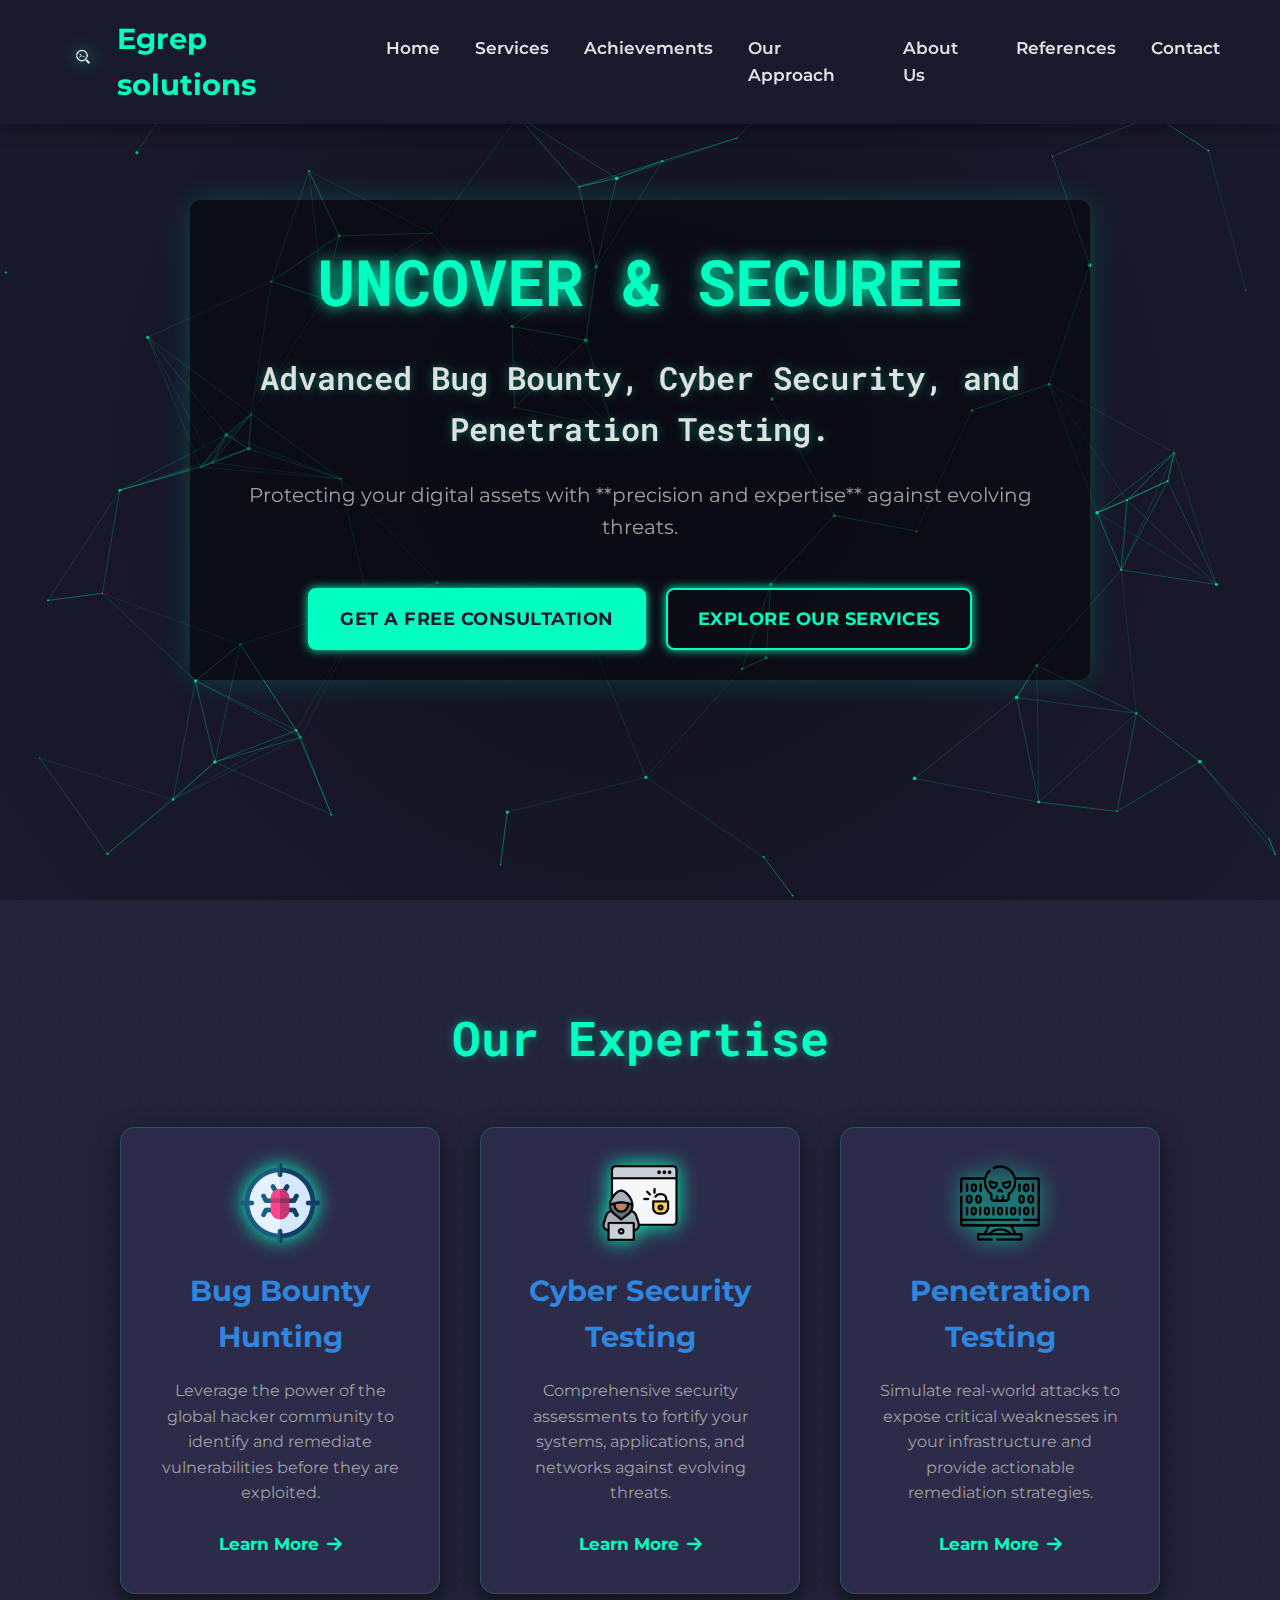
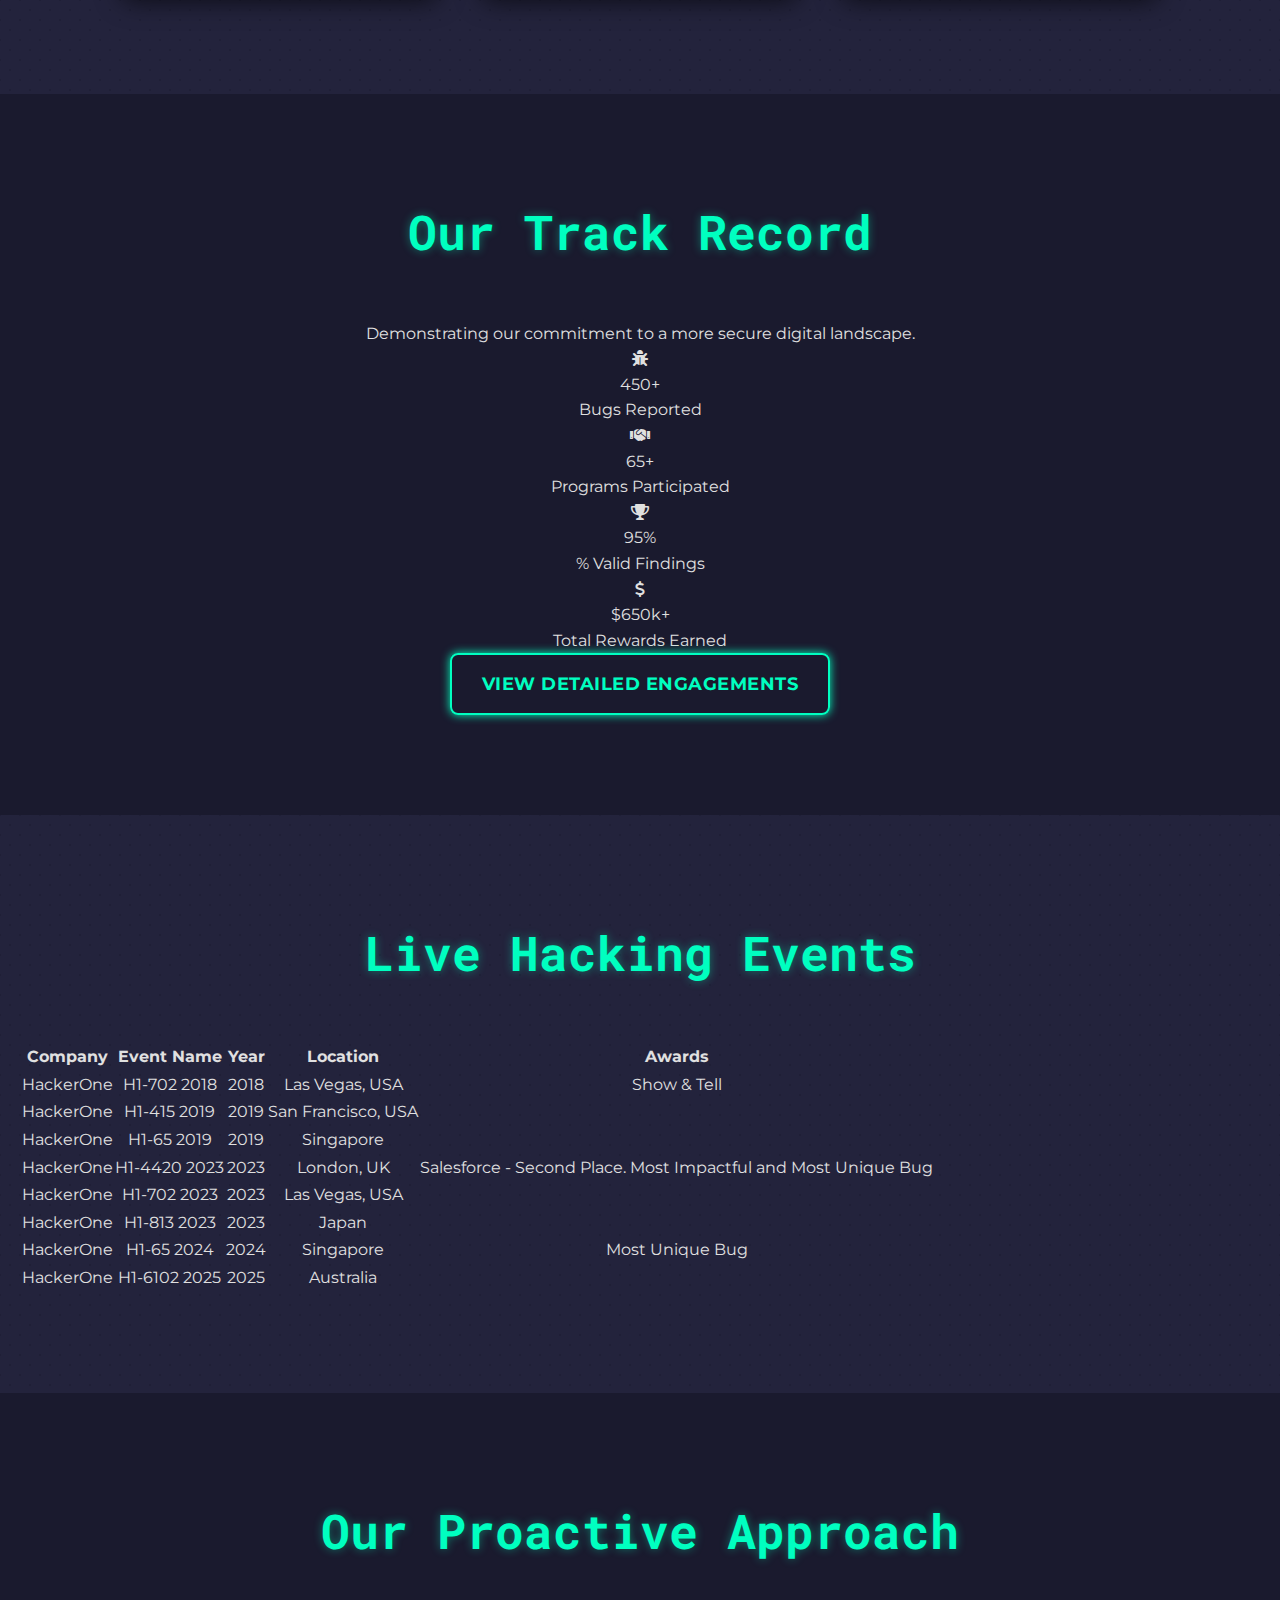
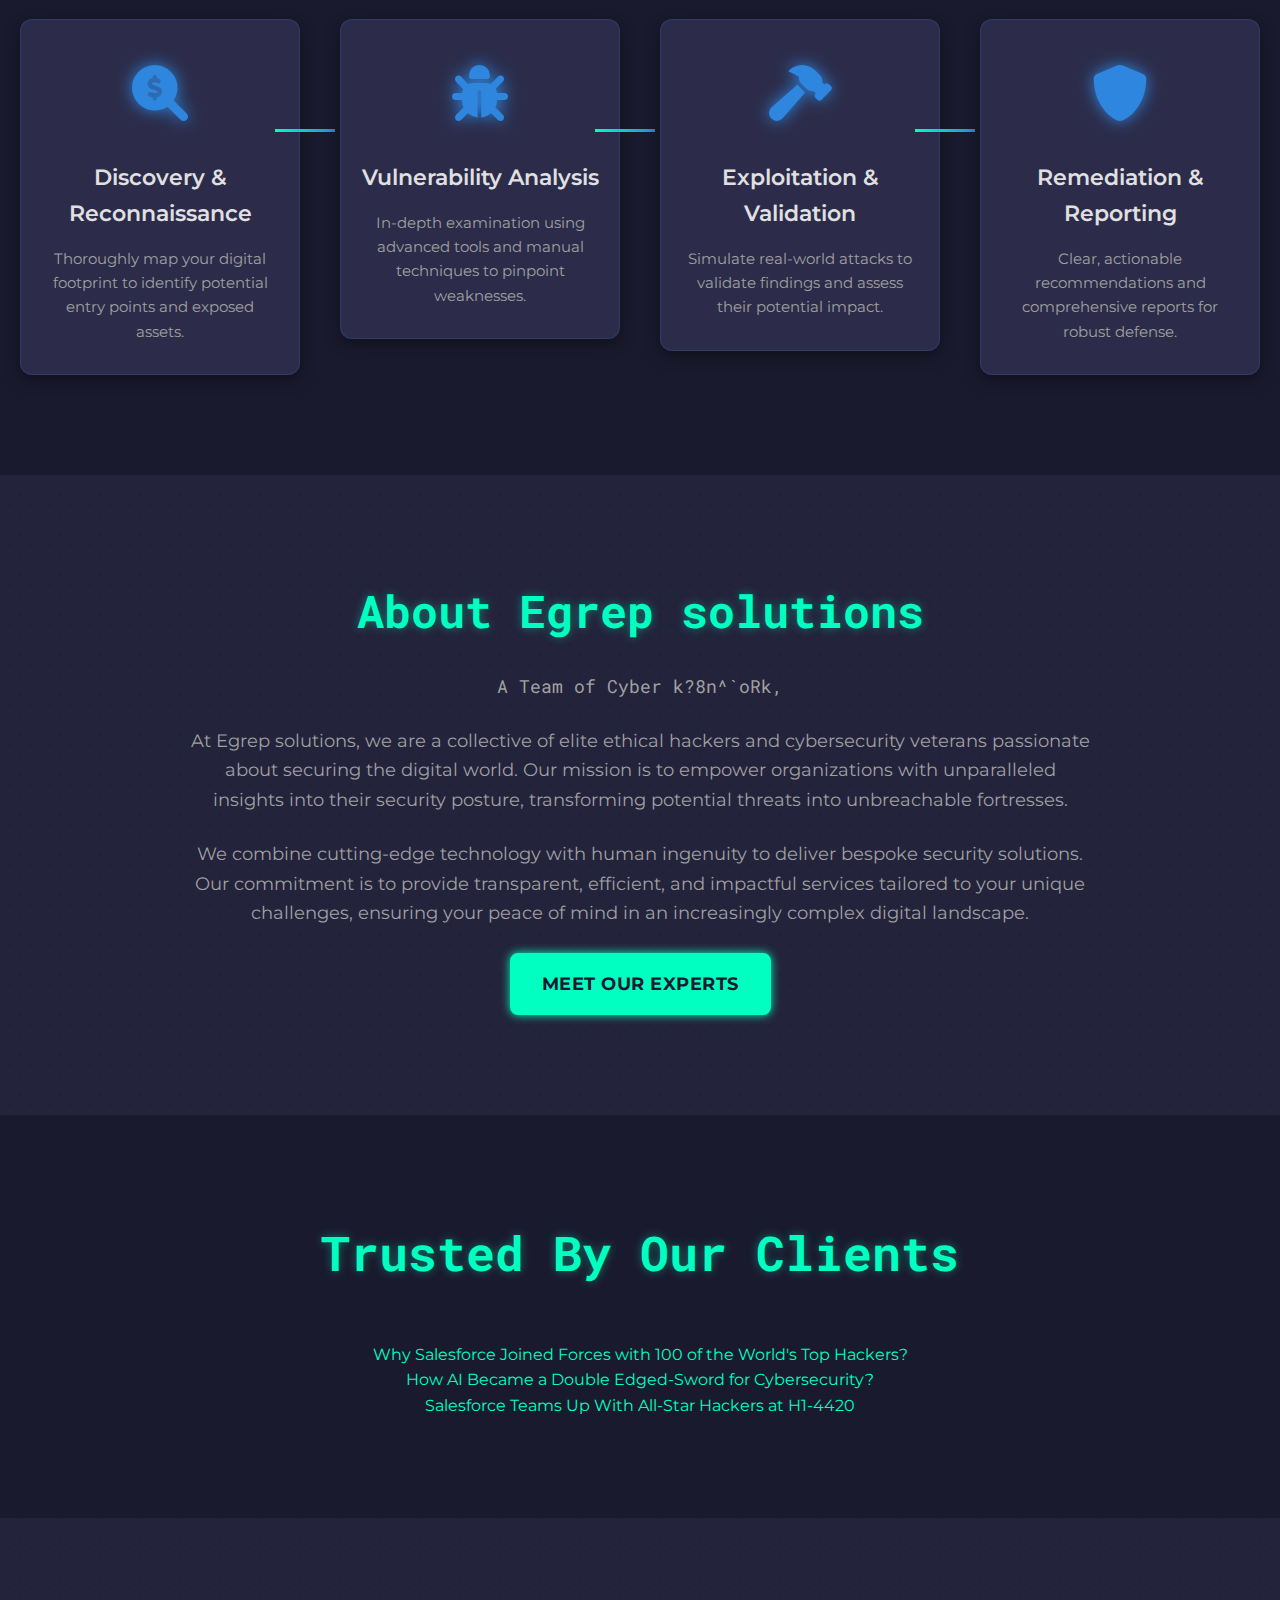
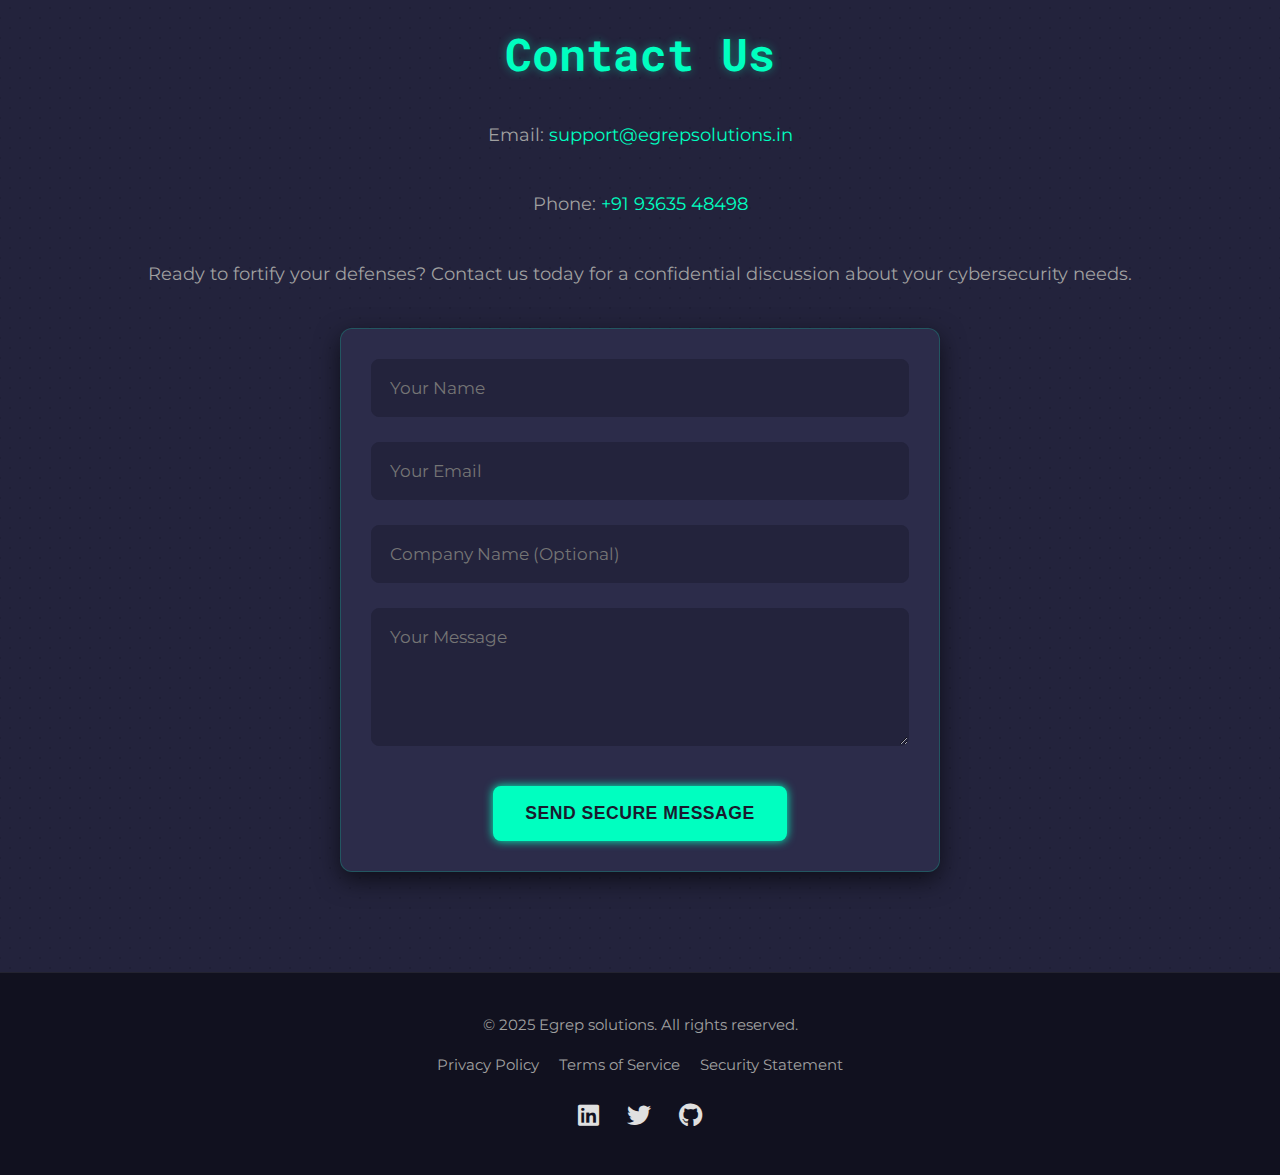
<file: index.html>
<!DOCTYPE html>
<html lang="en">
<head>
    <meta charset="UTF-8">
    <meta name="viewport" content="width=device-width, initial-scale=1.0">
    <title>Egrep solutions - Uncover & Secure Your Digital World</title>

    <!-- SEO Meta Tags -->
  <meta name="description" content="Egrep Solutions offers expert bug bounty hunting, penetration testing, and cybersecurity consulting services to protect your digital assets.">
  <meta name="keywords" content="bug bounty, penetration testing, cybersecurity, ethical hacking, Egrep Solutions, India security experts, cyber audit, Egrep, Egrep Solution, Egrepsolution, Egrepsolutions">
  <meta name="author" content="Egrep Solutions">
  <link rel="canonical" href="https://www.egrepsolutions.in" />
  <meta name="google-site-verification" content="5oG_qLGff3owXsY_v1zP9u_Y4YUfzthyhHfSOyuRTBg" />

  <!-- Social (Open Graph) Tags -->
  <meta property="og:title" content="Egrep Solutions | Bug Bounty & Cybersecurity Experts">
  <meta property="og:description" content="Secure your apps with Egrep's ethical hacking and security testing services. Trusted by global SaaS and fintech companies.">
  <meta property="og:image" content="https://www.egrepsolutions.in/images/egrep-logo.png">
  <meta property="og:url" content="https://www.egrepsolutions.in">

    <link rel="stylesheet" href="style.css">
    <link href="https://fonts.googleapis.com/css2?family=Montserrat:wght@400;600;700&family=Roboto+Mono:wght@400;700&display=swap" rel="stylesheet">
    <link rel="stylesheet" href="https://cdnjs.cloudflare.com/ajax/libs/font-awesome/6.0.0-beta3/css/all.min.css">
    <link rel="icon" href="images/favicon.ico" type="image/x-icon">
</head>
<body>
    <header>
        <nav>
            <div class="logo">
                <img src="images/egrep-logo.png" alt="egrep solutions Logo" >
                <span>Egrep solutions</span>
            </div>
            <ul class="nav-links">
                <li><a href="#home">Home</a></li>
                <li><a href="#services">Services</a></li>
                <li><a href="#achievements">Achievements</a></li>
                <li><a href="#approach">Our Approach</a></li>
                <li><a href="#about">About Us</a></li>
                <li><a href="#references">References</a></li>
                <li><a href="#contact">Contact</a></li>
            </ul>
            <div class="burger">
                <div class="line1"></div>
                <div class="line2"></div>
                <div class="line3"></div>
            </div>
        </nav>
    </header>

    <main>
        <section id="home" class="hero">
            <canvas id="networkCanvas"></canvas>
            <div class="hero-content">
                <h1 class="glitch-text" data-text="UNCOVER & SECURE.">UNCOVER & SECURE.</h1>
                <h2>Advanced Bug Bounty, Cyber Security, and Penetration Testing.</h2>
                <p>Protecting your digital assets with **precision and expertise** against evolving threats.</p>
                <div class="hero-buttons">
                    <a href="#contact" class="btn primary-btn">Get a Free Consultation</a>
                    <a href="#services" class="btn secondary-btn">Explore Our Services</a>
                </div>
            </div>
        </section>

        <section id="services" class="services-section">
            <h2>Our Expertise</h2>
            <div class="service-cards">
                <div class="card service-bug-bounty">
                    <div class="card-icon-container">
                        <img class="initial-icon" src="images/icon-bug-vulnerable.png" alt="Vulnerable Bug Icon">
                        <img class="transformed-icon" src="images/icon-bug-secure.png" alt="Secure Bug Icon">
                    </div>
                    <h3>Bug Bounty Hunting</h3>
                    <p>Leverage the power of the global hacker community to identify and remediate vulnerabilities before they are exploited.</p>
                    <a href="#" class="learn-more-btn">Learn More <i class="fas fa-arrow-right"></i></a>
                </div>

                <div class="card service-cyber-security">
                    <div class="card-icon-container">
                        <img class="initial-icon" src="images/icon-cyber-vulnerable.png" alt="Vulnerable Cyber Icon">
                        <img class="transformed-icon" src="images/icon-cyber-secure.png" alt="Secure Cyber Icon">
                    </div>
                    <h3>Cyber Security Testing</h3>
                    <p>Comprehensive security assessments to fortify your systems, applications, and networks against evolving threats.</p>
                    <a href="#" class="learn-more-btn">Learn More <i class="fas fa-arrow-right"></i></a>
                </div>

                <div class="card service-penetration-testing">
                    <div class="card-icon-container">
                        <img class="initial-icon" src="images/icon-pentest-vulnerable.png" alt="Vulnerable Pentest Icon">
                        <img class="transformed-icon" src="images/icon-pentest-secure.png" alt="Secure Pentest Icon">
                    </div>
                    <h3>Penetration Testing</h3>
                    <p>Simulate real-world attacks to expose critical weaknesses in your infrastructure and provide actionable remediation strategies.</p>
                    <a href="#" class="learn-more-btn">Learn More <i class="fas fa-arrow-right"></i></a>
                </div>
            </div>
        </section>

        <section id="achievements" class="achievements-overview-section">
            <h2>Our Track Record</h2>
            <p>Demonstrating our commitment to a more secure digital landscape.</p>
            <div class="stats-grid">
                <div class="stat-item">
                    <i class="fas fa-bug"></i>
                    <div class="stat-value" data-target="450">450+</div>
                    <div class="stat-label">Bugs Reported</div>
                </div>
                <div class="stat-item">
                    <i class="fas fa-handshake"></i>
                    <div class="stat-value" data-target="65">65+</div>
                    <div class="stat-label">Programs Participated</div>
                </div>
                <div class="stat-item">
                    <i class="fas fa-trophy"></i>
                    <div class="stat-value" data-target="95">95%</div>
                    <div class="stat-label">% Valid Findings</div>
                </div>
                <div class="stat-item">
                    <i class="fas fa-dollar-sign"></i>
                    <div class="stat-value" data-target="650000">$650k+</div>
                    <div class="stat-label">Total Rewards Earned</div>
                </div>
            </div>
            <a href="#detailed-achievements" class="btn secondary-btn view-more-achievements">View Detailed Engagements</a>
        </section>

        <section id="detailed-achievements" class="detailed-achievements-section">
          <div class="achievements-table-container">
    <h2>Live Hacking Events</h2>
    <table id="achievementsTable" class="table table-bordered">
      <thead>
        <tr>
          <th>Company</th>
          <th>Event Name</th>
          <th>Year</th>
          <th>Location</th>
          <th>Awards</th>
        </tr>
      </thead>
      <tbody>
        <tr>
          <td>HackerOne</td>
          <td>H1-702 2018</td>
          <td>2018</td>
          <td>Las Vegas, USA</td>
          <td>Show & Tell</td>
        </tr>
        <tr>
          <td>HackerOne</td>
          <td>H1-415 2019</td>
          <td>2019</td>
          <td>San Francisco, USA</td>
          <td></td>
        </tr>
        <tr>
          <td>HackerOne</td>
          <td>H1-65 2019</td>
          <td>2019</td>
          <td>Singapore</td>
          <td></td>
        </tr>
        <tr>
          <td>HackerOne</td>
          <td>H1-4420 2023</td>
          <td>2023</td>
          <td>London, UK</td>
          <td>Salesforce - Second Place. Most Impactful and Most Unique Bug</td>
        </tr>
        <tr>
          <td>HackerOne</td>
          <td>H1-702 2023 </td>
          <td>2023</td>
          <td>Las Vegas, USA</td>
          <td></td>
        </tr>
        <tr>
          <td>HackerOne</td>
          <td>H1-813 2023</td>
          <td>2023</td>
          <td>Japan</td>
          <td></td>
        </tr>
        
        <tr>
          <td>HackerOne</td>
          <td>H1-65 2024</td>
          <td>2024</td>
          <td>Singapore</td>
          <td>Most Unique Bug</td>
        </tr>
        <tr>
          <td>HackerOne</td>
          <td>H1-6102 2025</td>
          <td>2025</td>
          <td>Australia</td>
          <td></td>
        </tr>
      </tbody>
    </table>
    </div>
  </section>

        <!-- 
        <section id="detailed-achievements" class="detailed-achievements-section">
            <h2>Detailed Engagements</h2>
            <p>A transparent look at our contributions to global security programs.</p>
            <div class="table-controls">
                <input type="text" id="searchAchievements" placeholder="Search by program, vulnerability, or year...">
                <select id="filterSeverity">
                    <option value="">All Severities</option>
                    <option value="Critical">Critical</option>
                    <option value="High">High</option>
                    <option value="Medium">Medium</option>
                    <option value="Low">Low</option>
                </select>
                <select id="sortColumn">
                    <option value="date">Sort by Date</option>
                    <option value="severity">Sort by Severity</option>
                    <option value="program">Sort by Program</option>
                </select>
            </div>
            <div class="achievements-table-container">
                <table id="achievementsTable">
                    <thead>
                        <tr>
                            <th data-column="date">Date</th>
                            <th data-column="program">Program/Platform</th>
                            <th data-column="type">Vulnerability Type</th>
                            <th data-column="severity">Severity</th>
                            <th data-column="status">Status</th>
                            <th data-column="reward">Reward</th>
                            <th data-column="reference">Reference</th>
                        </tr>
                    </thead>
                    <tbody>
                        </tbody>
                </table>
                <div id="noResults" style="display:none; color: var(--gray-text); margin-top: 20px;">No achievements match your criteria.</div>
            </div>
        </section>
        -->

        <section id="approach" class="approach-section">
            <h2>Our Proactive Approach</h2>
            <div class="approach-steps">
                <div class="step">
                    <div class="step-icon"><i class="fas fa-search-dollar"></i></div>
                    <h3>Discovery & Reconnaissance</h3>
                    <p>Thoroughly map your digital footprint to identify potential entry points and exposed assets.</p>
                </div>
                <div class="step-connector"></div>
                <div class="step">
                    <div class="step-icon"><i class="fas fa-bug"></i></div>
                    <h3>Vulnerability Analysis</h3>
                    <p>In-depth examination using advanced tools and manual techniques to pinpoint weaknesses.</p>
                </div>
                <div class="step-connector"></div>
                <div class="step">
                    <div class="step-icon"><i class="fas fa-hammer"></i></div>
                    <h3>Exploitation & Validation</h3>
                    <p>Simulate real-world attacks to validate findings and assess their potential impact.</p>
                </div>
                <div class="step-connector"></div>
                <div class="step">
                    <div class="step-icon"><i class="fas fa-shield-alt"></i></div>
                    <h3>Remediation & Reporting</h3>
                    <p>Clear, actionable recommendations and comprehensive reports for robust defense.</p>
                </div>
            </div>
        </section>

        <section id="about" class="about-section">
            <div class="about-content">
                <h2>About Egrep solutions</h2>
                <p class="glitch-text-small" data-text="A Team of Cyber Guardians.">A Team of Cyber Guardians.</p>
                <p>At Egrep solutions, we are a collective of elite ethical hackers and cybersecurity veterans passionate about securing the digital world. Our mission is to empower organizations with unparalleled insights into their security posture, transforming potential threats into unbreachable fortresses.</p>
                <p>We combine cutting-edge technology with human ingenuity to deliver bespoke security solutions. Our commitment is to provide transparent, efficient, and impactful services tailored to your unique challenges, ensuring your peace of mind in an increasingly complex digital landscape.</p>
                <a href="#" class="btn primary-btn">Meet Our Experts</a>
            </div>
        </section>

        <section id="references" class="references-section">
            <h2>Trusted By Our Clients</h2>
            <div class="testimonial-carousel">
                <div class="testimonial-slide active">
                    <p class="quote"><a href="https://www.salesforce.com/in/news/stories/salesforce-bug-bounty-event/">Why Salesforce Joined Forces with 100 of the World's Top Hackers?</a></p>
                </div>
                <div class="testimonial-slide">
                    <p class="quote"><a href="https://www.salesforce.com/news/stories/ai-cyber-attack-prevention/">How AI Became a Double Edged-Sword for Cybersecurity?</a></p>
                </div>
                <div class="testimonial-slide">
                    <p class="quote"><a href="https://www.hackerone.com/blog/salesforce-teams-all-star-hackers-h1-4420">Salesforce Teams Up With All-Star Hackers at H1-4420 </a></p>
                </div>
                </div>
            <div class="carousel-nav">
                <span class="dot active" data-slide="0"></span>
                <span class="dot" data-slide="1"></span>
                <span class="dot" data-slide="2"></span>
            </div>

            <!--
            <h3>Industry Partnerships & Recognitions</h3>
            <div class="client-logos">
                <img src="images/logo-company-a.png" alt="Company A Logo">
                <img src="images/logo-company-b.png" alt="Company B Logo">
                <img src="images/logo-company-c.png" alt="Company C Logo">
                </div>
             -->
        </section>

        <section id="contact" class="contact-section">
            <h2>Contact Us</h2>
            <p>Email: <a href="mailto:support@egrepsolutions.in">support@egrepsolutions.in</a></p>
            <p>Phone: <a href="tel:+917598098195">+91 93635 48498</a></p>

            <p>Ready to fortify your defenses? Contact us today for a confidential discussion about your cybersecurity needs.</p>
            <form class="contact-form" action="mailto:support@egrepsolutions.in" method="post" enctype="text/plain">
                <input type="text" placeholder="Your Name" required>
                <input type="email" placeholder="Your Email" required>
                <input type="text" placeholder="Company Name (Optional)">
                <textarea placeholder="Your Message" rows="5" required></textarea>
                <button type="submit" class="btn primary-btn">Send Secure Message</button>
            </form>
        </section>
    </main>

    <footer>
        <p>&copy; 2025 Egrep solutions. All rights reserved.</p>
        <div class="footer-links">
            <a href="#" onclick="alert(privacyPolicy)">Privacy Policy</a>
            <a href="#" onclick="alert(termsOfService)">Terms of Service</a>
            <a href="#" onclick="alert(securityStatement)">Security Statement</a>
        </div>
        <div class="social-links">
            <a href="https://www.linkedin.com/in/elamaranv619/"><i class="fab fa-linkedin"></i></a>
            <a href="https://x.com/elamaran619"><i class="fab fa-twitter"></i></a>
            <a href="https://github.com/elamaran619"><i class="fab fa-github"></i></a>
        </div>
    </footer>

    <script src="script.js"></script>
      <script>
    const privacyPolicy = `Privacy Policy\n\nEffective Date: July 17, 2025\nEgrep Solutions is committed to protecting your privacy. We collect contact info, usage data, and client data only to provide services. We never sell your information and use industry-standard encryption.`;

    const termsOfService = `Terms of Service\n\nLast Updated: July 17, 2025\nBy using this website, you agree not to misuse our services or website. All content is owned by Egrep Solutions. We are not liable for indirect damages. Governed by the laws of India.`;

    const securityStatement = `Security Statement\n\nEgrep Solutions uses secure infrastructure and strong access control. We welcome responsible disclosures. All engagements are under NDA. Email: support@egrepsolutions.in`;
  </script>
</body>
</html>
</file>
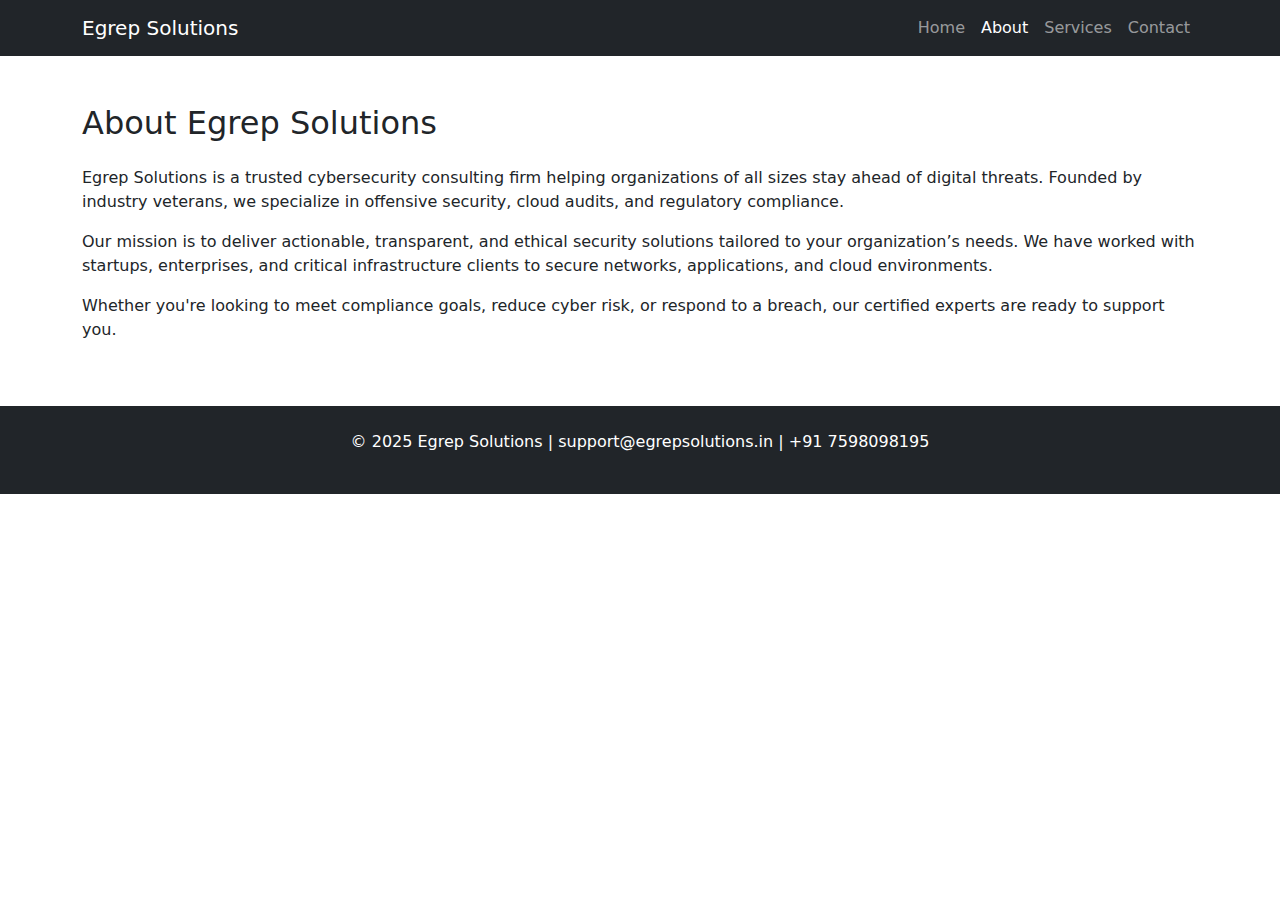
<file: about.html>
<!DOCTYPE html>
<html lang="en">
<head>
  <meta charset="UTF-8" />
  <meta name="viewport" content="width=device-width, initial-scale=1.0"/>
  <title>About Us | Egrep Solutions</title>
  <link rel="stylesheet" href="https://cdn.jsdelivr.net/npm/bootstrap@5.3.2/dist/css/bootstrap.min.css" />
</head>
<body>
  <!-- Navbar -->
  <nav class="navbar navbar-expand-lg navbar-dark bg-dark">
    <div class="container">
      <a class="navbar-brand" href="index.html">Egrep Solutions</a>
      <ul class="navbar-nav ms-auto">
        <li class="nav-item"><a class="nav-link" href="index.html">Home</a></li>
        <li class="nav-item"><a class="nav-link active" href="#">About</a></li>
        <li class="nav-item"><a class="nav-link" href="services.html">Services</a></li>
        <li class="nav-item"><a class="nav-link" href="contact.html">Contact</a></li>
      </ul>
    </div>
  </nav>

  <!-- About Content -->
  <section class="container py-5">
    <h2 class="mb-4">About Egrep Solutions</h2>
    <p>
      Egrep Solutions is a trusted cybersecurity consulting firm helping organizations of all sizes stay ahead of digital threats. Founded by industry veterans, we specialize in offensive security, cloud audits, and regulatory compliance.
    </p>
    <p>
      Our mission is to deliver actionable, transparent, and ethical security solutions tailored to your organization’s needs. We have worked with startups, enterprises, and critical infrastructure clients to secure networks, applications, and cloud environments.
    </p>
    <p>
      Whether you're looking to meet compliance goals, reduce cyber risk, or respond to a breach, our certified experts are ready to support you.
    </p>
  </section>

  <!-- Footer -->
  <footer class="bg-dark text-white text-center p-4">
    <p>© 2025 Egrep Solutions | support@egrepsolutions.in | +91 7598098195</p>
  </footer>
</body>
</html>
</file>
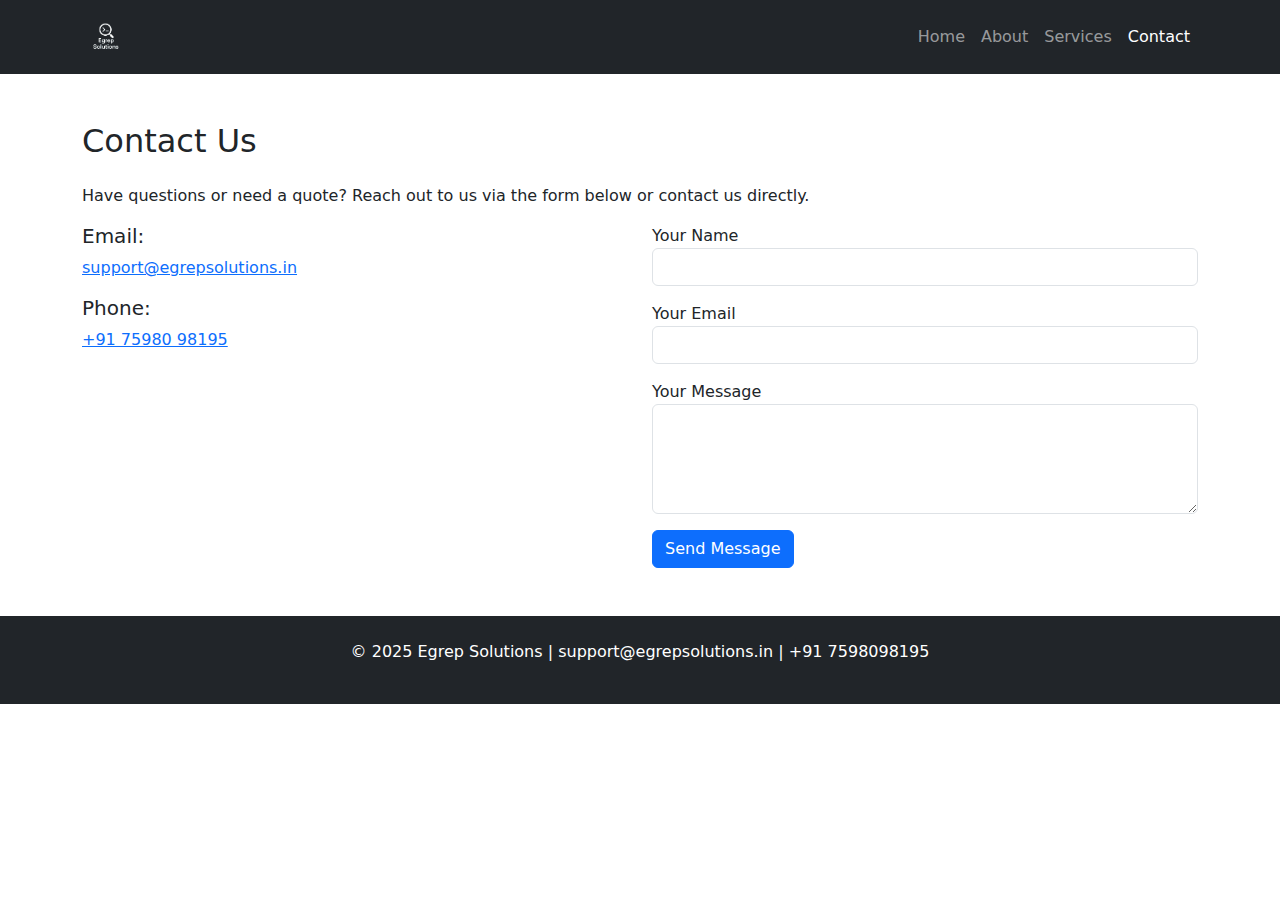
<file: contact.html>
<!DOCTYPE html>
<html lang="en">
<head>
  <meta charset="UTF-8" />
  <meta name="viewport" content="width=device-width, initial-scale=1.0"/>
  <title>Contact Us | Egrep Solutions</title>
  <link rel="stylesheet" href="https://cdn.jsdelivr.net/npm/bootstrap@5.3.2/dist/css/bootstrap.min.css" />
</head>
<body>
  <!-- Navbar -->
  <nav class="navbar navbar-expand-lg navbar-dark bg-dark">
    <div class="container">
      <a class="navbar-brand" href="index.html"><img src="images/logo.png" alt="Egrep Solutions Logo" width="48" height="48"></a>
      <ul class="navbar-nav ms-auto">
        <li class="nav-item"><a class="nav-link" href="index.html">Home</a></li>
        <li class="nav-item"><a class="nav-link" href="about.html">About</a></li>
        <li class="nav-item"><a class="nav-link" href="services.html">Services</a></li>
        <li class="nav-item"><a class="nav-link active" href="#">Contact</a></li>
      </ul>
    </div>
  </nav>

  <!-- Contact Form -->
  <section class="container py-5">
    <h2 class="mb-4">Contact Us</h2>
    <p>Have questions or need a quote? Reach out to us via the form below or contact us directly.</p>
    
    <div class="row">
      <div class="col-md-6">
        <h5>Email:</h5>
        <p><a href="mailto:support@egrepsolutions.in">support@egrepsolutions.in</a></p>

        <h5>Phone:</h5>
        <p><a href="tel:+917598098195">+91 75980 98195</a></p>
      </div>

      <div class="col-md-6">
        <form action="mailto:support@egrepsolutions.in" method="post" enctype="text/plain">
          <div class="mb-3">
            <label for="name">Your Name</label>
            <input type="text" class="form-control" name="name" required>
          </div>
          <div class="mb-3">
            <label for="email">Your Email</label>
            <input type="email" class="form-control" name="email" required>
          </div>
          <div class="mb-3">
            <label for="message">Your Message</label>
            <textarea class="form-control" name="message" rows="4" required></textarea>
          </div>
          <button type="submit" class="btn btn-primary">Send Message</button>
        </form>
      </div>
    </div>
  </section>

  <!-- Footer -->
  <footer class="bg-dark text-white text-center p-4">
    <p>© 2025 Egrep Solutions | support@egrepsolutions.in | +91 7598098195</p>
  </footer>
</body>
</html>
</file>
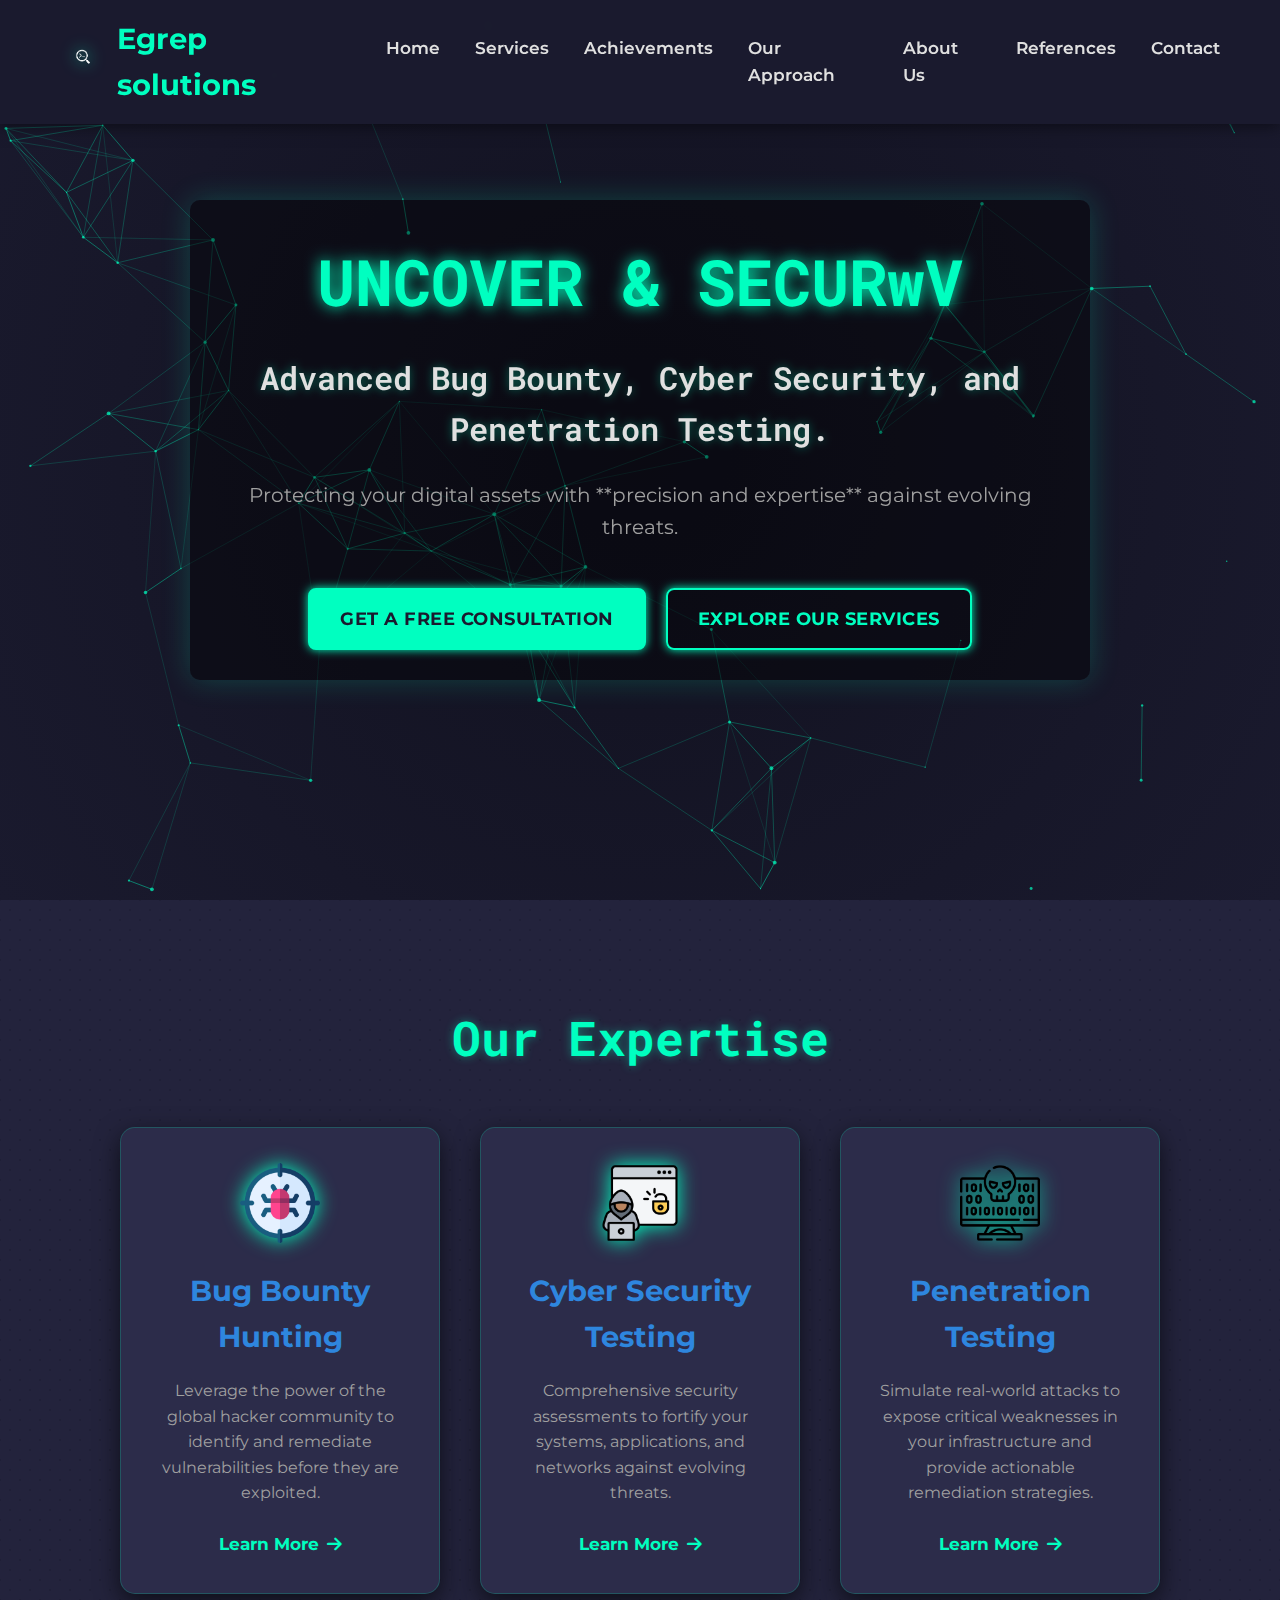
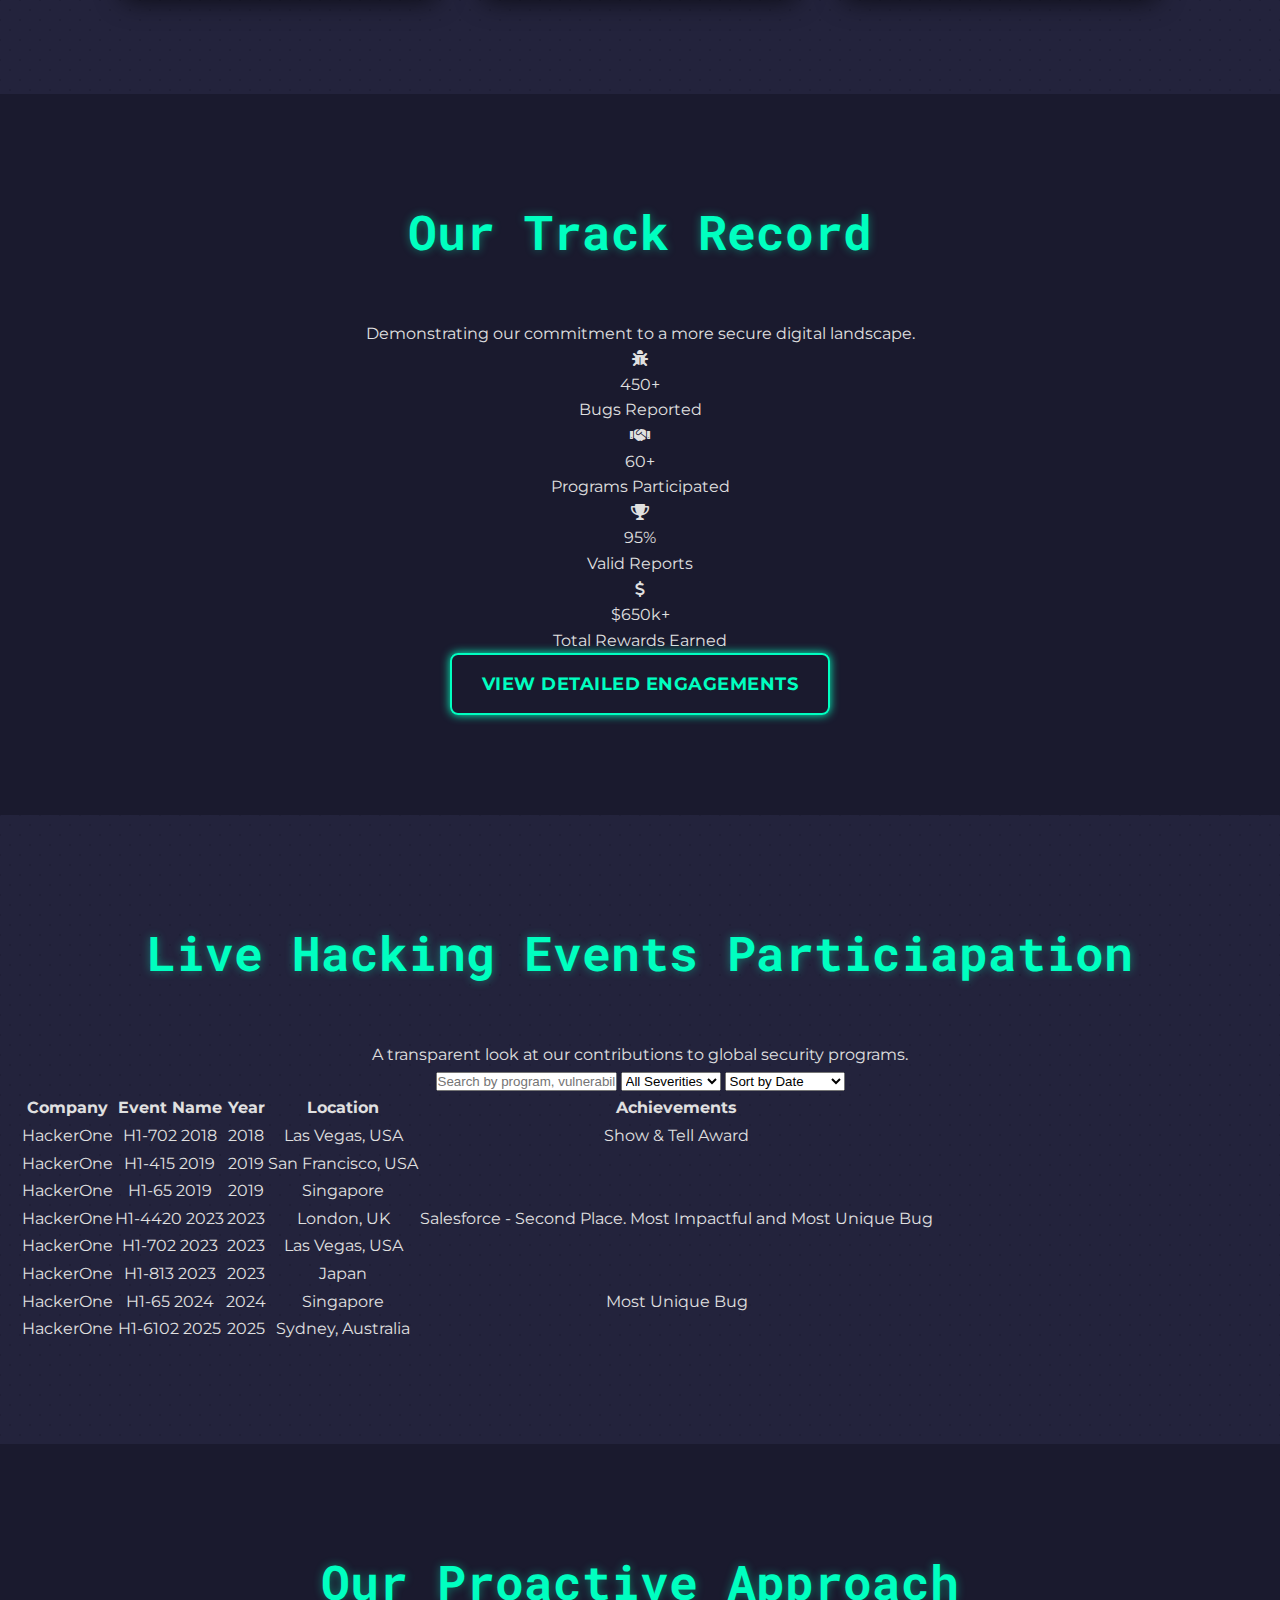
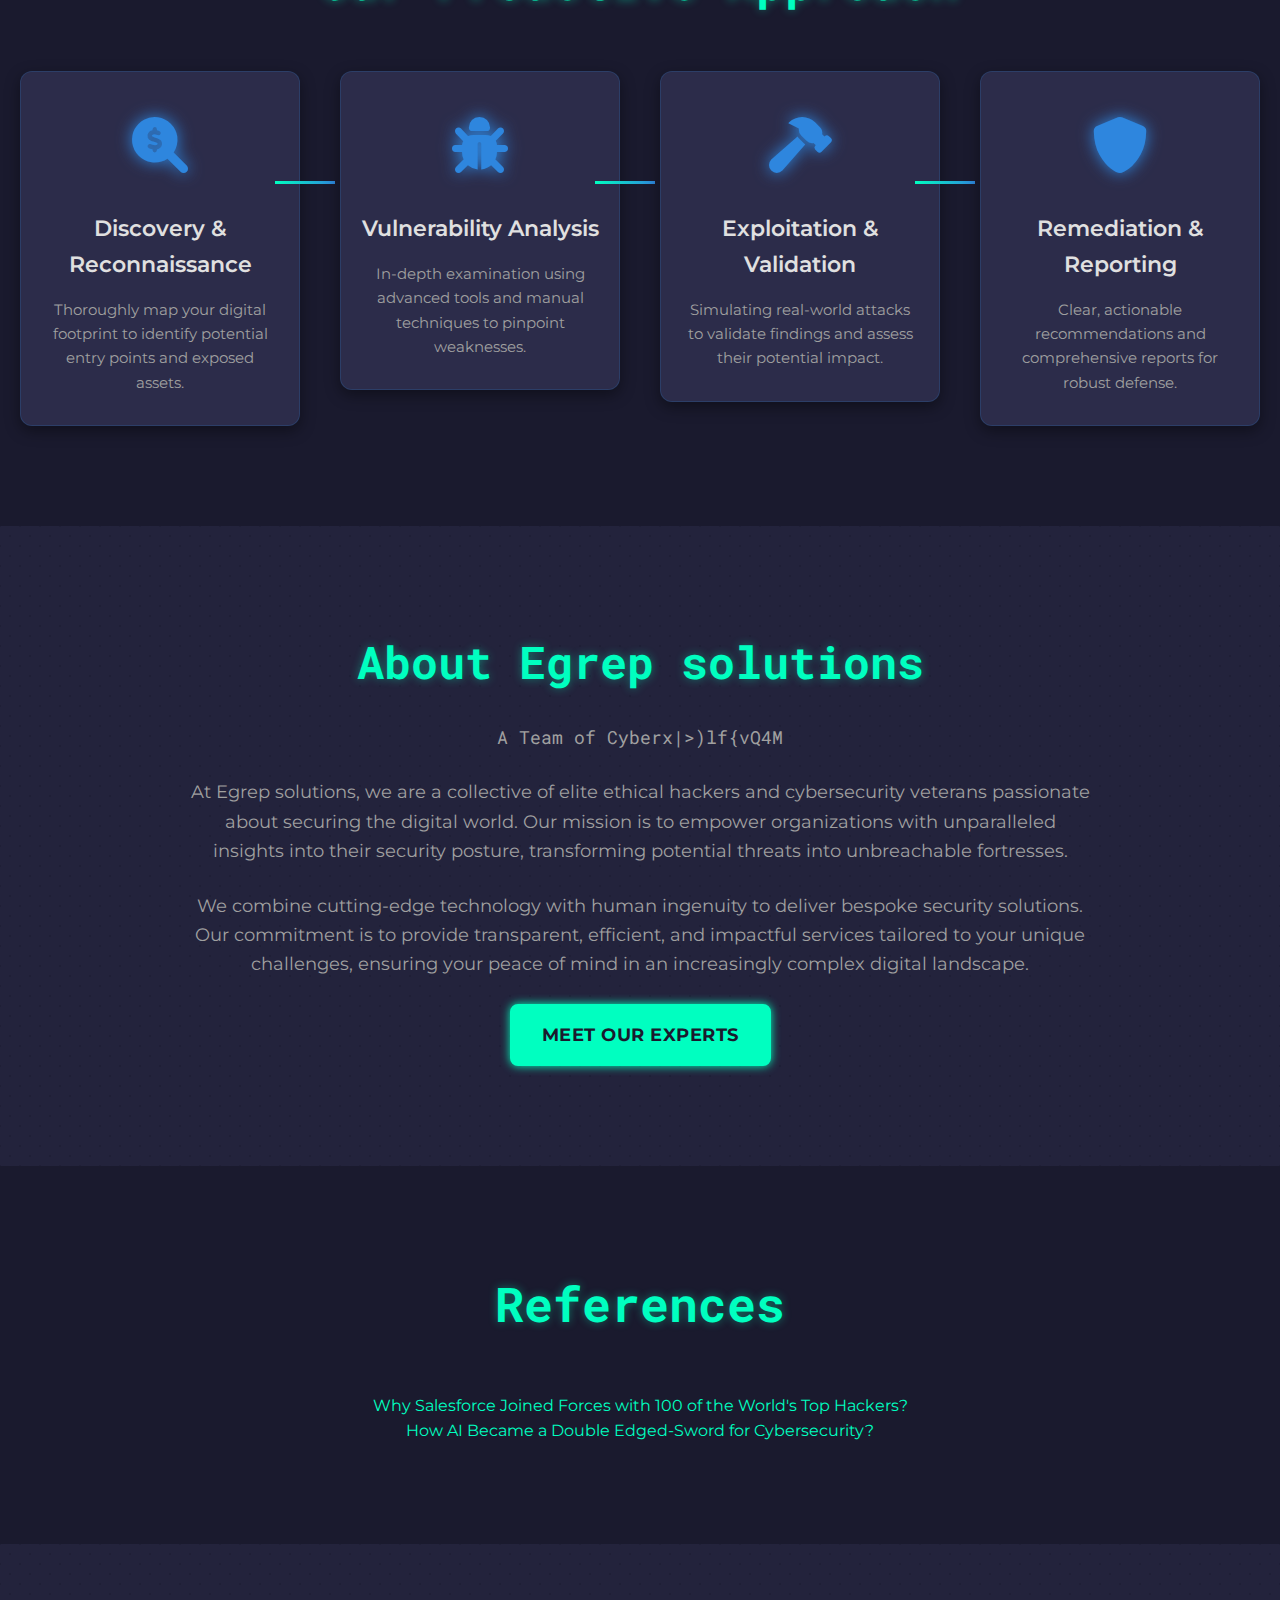
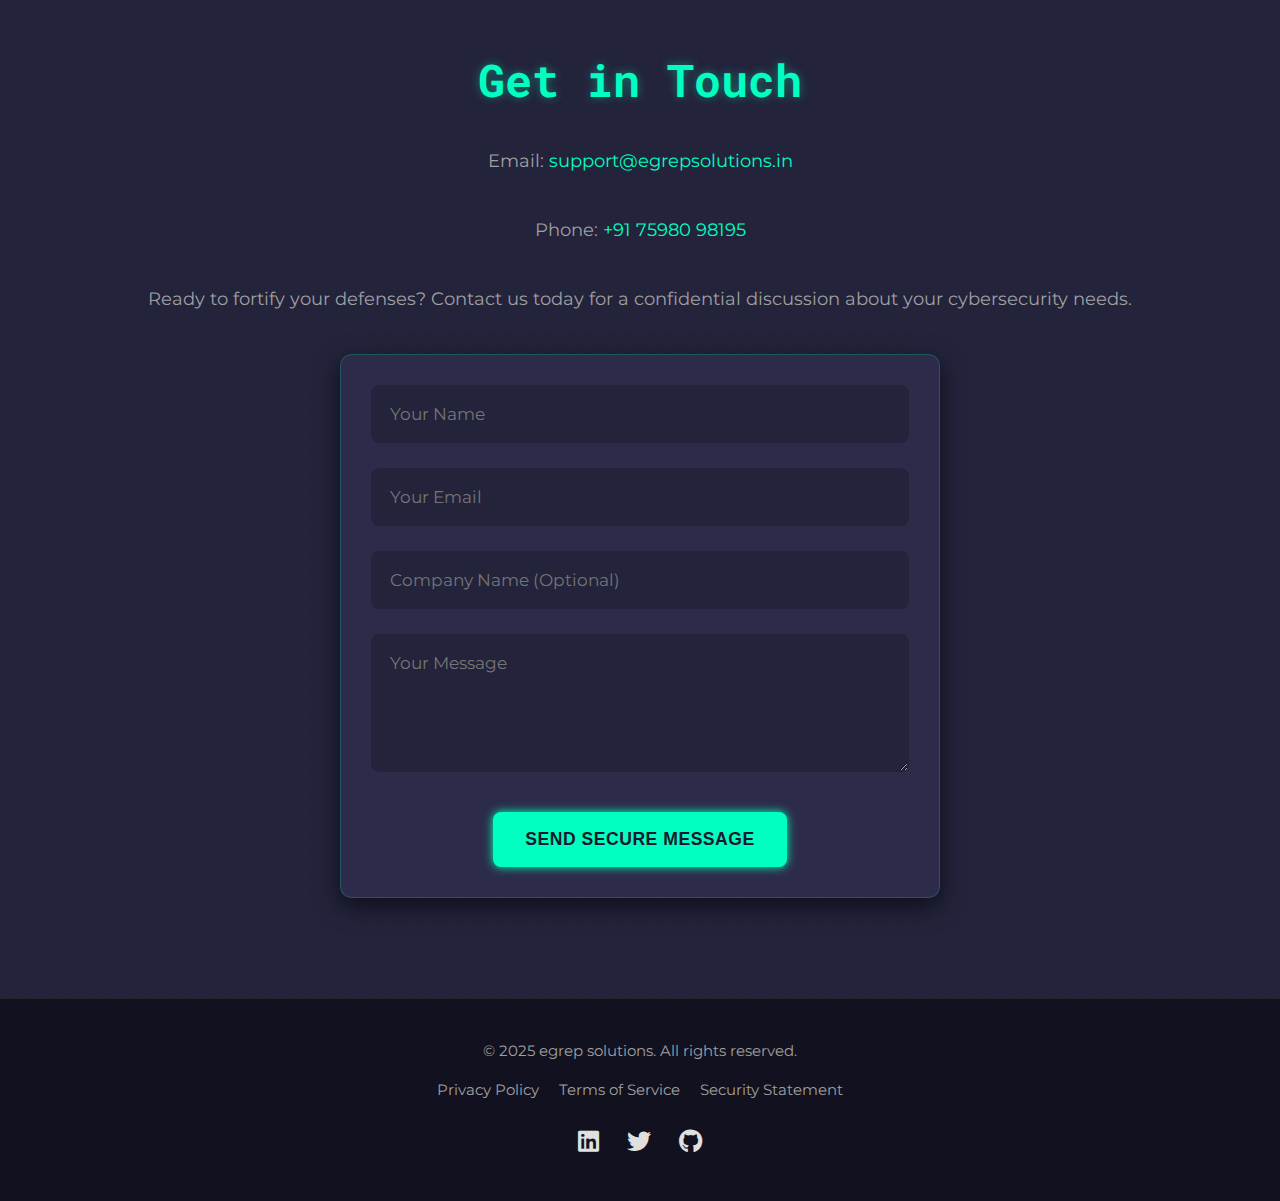
<file: index - Copy.html>
<!DOCTYPE html>
<html lang="en">
<head>
    <meta charset="UTF-8">
    <meta name="viewport" content="width=device-width, initial-scale=1.0">
    <title>Egrep solutions - Uncover & Secure Your Digital World</title>
    <link rel="stylesheet" href="style.css">
    <link href="https://fonts.googleapis.com/css2?family=Montserrat:wght@400;600;700&family=Roboto+Mono:wght@400;700&display=swap" rel="stylesheet">
    <link rel="stylesheet" href="https://cdnjs.cloudflare.com/ajax/libs/font-awesome/6.0.0-beta3/css/all.min.css">
    <link rel="icon" href="images/favicon.ico" type="image/x-icon">
</head>
<body>
    <header>
        <nav>
            <div class="logo">
                <img src="images/egrep-logo.png" alt="egrep solutions Logo">
                <span>Egrep solutions</span>
            </div>
            <ul class="nav-links">
                <li><a href="#home">Home</a></li>
                <li><a href="#services">Services</a></li>
                <li><a href="#achievements">Achievements</a></li> <li><a href="#approach">Our Approach</a></li>
                <li><a href="#about">About Us</a></li>
                <li><a href="#references">References</a></li> <li><a href="#contact">Contact</a></li>
            </ul>
            <div class="burger">
                <div class="line1"></div>
                <div class="line2"></div>
                <div class="line3"></div>
            </div>
        </nav>
    </header>

    <main>
        <section id="home" class="hero">
            <canvas id="networkCanvas"></canvas>
            <div class="hero-content">
                <h1 class="glitch-text" data-text="UNCOVER & SECURE.">UNCOVER & SECURE.</h1>
                <h2>Advanced Bug Bounty, Cyber Security, and Penetration Testing.</h2>
                <p>Protecting your digital assets with **precision and expertise** against evolving threats.</p>
                <div class="hero-buttons">
                    <a href="#contact" class="btn primary-btn">Get a Free Consultation</a>
                    <a href="#services" class="btn secondary-btn">Explore Our Services</a>
                </div>
            </div>
        </section>

        <section id="services" class="services-section">
            <h2>Our Expertise</h2>
            <div class="service-cards">
                <div class="card service-bug-bounty">
                    <div class="card-icon-container">
                        <img class="initial-icon" src="images/icon-bug-vulnerable.png" alt="Vulnerable Bug Icon">
                        <img class="transformed-icon" src="images/icon-bug-secure.png" alt="Secure Bug Icon">
                    </div>
                    <h3>Bug Bounty Hunting</h3>
                    <p>Leverage the power of the global hacker community to identify and remediate vulnerabilities before they are exploited.</p>
                    <a href="#" class="learn-more-btn">Learn More <i class="fas fa-arrow-right"></i></a>
                </div>

                <div class="card service-cyber-security">
                    <div class="card-icon-container">
                        <img class="initial-icon" src="images/icon-cyber-vulnerable.png" alt="Vulnerable Cyber Icon">
                        <img class="transformed-icon" src="images/icon-cyber-secure.png" alt="Secure Cyber Icon">
                    </div>
                    <h3>Cyber Security Testing</h3>
                    <p>Comprehensive security assessments to fortify your systems, applications, and networks against evolving threats.</p>
                    <a href="#" class="learn-more-btn">Learn More <i class="fas fa-arrow-right"></i></a>
                </div>

                <div class="card service-penetration-testing">
                    <div class="card-icon-container">
                        <img class="initial-icon" src="images/icon-pentest-vulnerable.png" alt="Vulnerable Pentest Icon">
                        <img class="transformed-icon" src="images/icon-pentest-secure.png" alt="Secure Pentest Icon">
                    </div>
                    <h3>Penetration Testing</h3>
                    <p>Simulate real-world attacks to expose critical weaknesses in your infrastructure and provide actionable remediation strategies.</p>
                    <a href="#" class="learn-more-btn">Learn More <i class="fas fa-arrow-right"></i></a>
                </div>
            </div>
        </section>

        <section id="achievements" class="achievements-overview-section">
            <h2>Our Track Record</h2>
            <p>Demonstrating our commitment to a more secure digital landscape.</p>
            <div class="stats-grid">
                <div class="stat-item">
                    <i class="fas fa-bug"></i>
                    <div class="stat-value" data-target="1000">450+</div>
                    <div class="stat-label">Bugs Reported</div>
                </div>
                <div class="stat-item">
                    <i class="fas fa-handshake"></i>
                    <div class="stat-value" data-target="100">60+</div>
                    <div class="stat-label">Programs Participated</div>
                </div>
                <div class="stat-item">
                    <i class="fas fa-trophy"></i>
                    <div class="stat-value" data-target="99">95%</div>
                    <div class="stat-label">Valid Reports</div>
                </div>
                <div class="stat-item">
                    <i class="fas fa-dollar-sign"></i>
                    <div class="stat-value" data-target="1000000">$650k+</div>
                    <div class="stat-label">Total Rewards Earned</div>
                </div>
            </div>
            <a href="#detailed-achievements" class="btn secondary-btn view-more-achievements">View Detailed Engagements</a>
        </section>

        <section id="detailed-achievements" class="detailed-achievements-section">
            <h2>Live Hacking Events Particiapation</h2>
            <p>A transparent look at our contributions to global security programs.</p>
            <div class="table-controls">
                <input type="text" id="searchAchievements" placeholder="Search by program, vulnerability, or year...">
                <select id="filterSeverity">
                    <option value="">All Severities</option>
                    <option value="Critical">Critical</option>
                    <option value="High">High</option>
                    <option value="Medium">Medium</option>
                    <option value="Low">Low</option>
                </select>
                <select id="sortColumn">
                    <option value="date">Sort by Date</option>
                    <option value="severity">Sort by Severity</option>
                    <option value="program">Sort by Program</option>
                </select>
            </div>

            <div class="achievements-table-container">
                <table id="achievementsTable">
                    <thead>
                        <tr>
                            <th>Company</th>
                            <th>Event Name</th>
                            <th>Year</th>
                            <th>Location</th>
                            <th>Achievements</th>
                        </tr>
                    </thead>
                    <tbody>
                      <tr>
                        <td>HackerOne</td>
                        <td>H1-702 2018</td>
                        <td>2018</td>
                        <td>Las Vegas, USA</td>
                        <td>Show & Tell Award</td>
                      </tr>

                      <tr>
                        <td>HackerOne</td>
                        <td>H1-415 2019</td>
                        <td>2019</td>
                        <td>San Francisco, USA</td>
                        <td></td>
                      </tr>

                      <tr>
                        <td>HackerOne</td>
                        <td>H1-65 2019</td>
                        <td>2019</td>
                        <td>Singapore</td>
                        <td></td>
                      </tr>

                      <tr>
                        <td>HackerOne</td>
                        <td>H1-4420 2023</td>
                        <td>2023</td>
                        <td>London, UK</td>
                        <td>Salesforce - Second Place. Most Impactful and Most Unique Bug</td>
                      </tr>

                      <tr>
                        <td>HackerOne</td>
                        <td>H1-702 2023</td>
                        <td>2023</td>
                        <td>Las Vegas, USA</td>
                        <td></td>
                      </tr>
                      
                      <tr>
                        <td>HackerOne</td>
                        <td>H1-813 2023</td>
                        <td>2023</td>
                        <td>Japan</td>
                        <td></td>
                      </tr>

                      <tr>
                        <td>HackerOne</td>
                        <td>H1-65 2024</td>
                        <td>2024</td>
                        <td>Singapore</td>
                        <td>Most Unique Bug</td>
                      </tr>

                      <tr>
                        <td>HackerOne</td>
                        <td>H1-6102 2025</td>
                        <td>2025</td>
                        <td>Sydney, Australia</td>
                        <td></td>
                      </tr>
                    </tbody>
                </table>
                <div id="noResults" style="display:none; color: var(--gray-text); margin-top: 20px;">No achievements match your criteria.</div>
            </div>
        </section>

        <section id="approach" class="approach-section">
            <h2>Our Proactive Approach</h2>
            <div class="approach-steps">
                <div class="step">
                    <div class="step-icon"><i class="fas fa-search-dollar"></i></div>
                    <h3>Discovery & Reconnaissance</h3>
                    <p>Thoroughly map your digital footprint to identify potential entry points and exposed assets.</p>
                </div>
                <div class="step-connector"></div>
                <div class="step">
                    <div class="step-icon"><i class="fas fa-bug"></i></div>
                    <h3>Vulnerability Analysis</h3>
                    <p>In-depth examination using advanced tools and manual techniques to pinpoint weaknesses.</p>
                </div>
                <div class="step-connector"></div>
                <div class="step">
                    <div class="step-icon"><i class="fas fa-hammer"></i></div>
                    <h3>Exploitation & Validation</h3>
                    <p>Simulating real-world attacks to validate findings and assess their potential impact.</p>
                </div>
                <div class="step-connector"></div>
                <div class="step">
                    <div class="step-icon"><i class="fas fa-shield-alt"></i></div>
                    <h3>Remediation & Reporting</h3>
                    <p>Clear, actionable recommendations and comprehensive reports for robust defense.</p>
                </div>
            </div>
        </section>

        <section id="about" class="about-section">
            <div class="about-content">
                <h2>About Egrep solutions</h2>
                <p class="glitch-text-small" data-text="A Team of Cyber Guardians.">A Team of Cyber Guardians.</p>
                <p>At Egrep solutions, we are a collective of elite ethical hackers and cybersecurity veterans passionate about securing the digital world. Our mission is to empower organizations with unparalleled insights into their security posture, transforming potential threats into unbreachable fortresses.</p>
                <p>We combine cutting-edge technology with human ingenuity to deliver bespoke security solutions. Our commitment is to provide transparent, efficient, and impactful services tailored to your unique challenges, ensuring your peace of mind in an increasingly complex digital landscape.</p>
                <a href="#" class="btn primary-btn">Meet Our Experts</a>
            </div>
        </section>

        <section id="references" class="references-section">
            <h2>References</h2>
            <div class="testimonial-carousel">
                <div class="testimonial-slide active">
                    <p class="quote"><a href="https://www.salesforce.com/in/news/stories/salesforce-bug-bounty-event/">Why Salesforce Joined Forces with 100 of the World's Top Hackers?</a></p>
                </div>
                <div class="testimonial-slide">
                    <p class="quote"><a href="https://www.salesforce.com/news/stories/ai-cyber-attack-prevention/">How AI Became a Double Edged-Sword for Cybersecurity?</a></p>
                </div>
            </div>
            <div class="carousel-nav">
                <span class="dot active" data-slide="0"></span>
                <span class="dot" data-slide="1"></span>
                <span class="dot" data-slide="2"></span>
            </div>
        </section>

        <section id="contact" class="contact-section">
            <h2>Get in Touch</h2>
            <p>Email: <a href="mailto:support@egrepsolutions.in">support@egrepsolutions.in</a></p>
            <p>Phone: <a href="tel:+917598098195">+91 75980 98195</a></p>
            <p>Ready to fortify your defenses? Contact us today for a confidential discussion about your cybersecurity needs.</p>
            <form action="mailto:support@egrepsolutions.in" class="contact-form" method="post" enctype="text/plain">
                <input type="text" placeholder="Your Name" required>
                <input type="email" placeholder="Your Email" required>
                <input type="text" placeholder="Company Name (Optional)">
                <textarea placeholder="Your Message" rows="5" required></textarea>
                <button type="submit" class="btn primary-btn">Send Secure Message</button>
            </form>
        </section>
    </main>

    <footer>
        <p>&copy; 2025 egrep solutions. All rights reserved.</p>
        <div class="footer-links">
            <a href="#">Privacy Policy</a>
            <a href="#">Terms of Service</a>
            <a href="#">Security Statement</a>
        </div>
        <div class="social-links">
            <a href="#"><i class="fab fa-linkedin"></i></a>
            <a href="#"><i class="fab fa-twitter"></i></a>
            <a href="#"><i class="fab fa-github"></i></a>
        </div>
    </footer>

    <script src="script.js"></script>
</body>
</html>
</file>
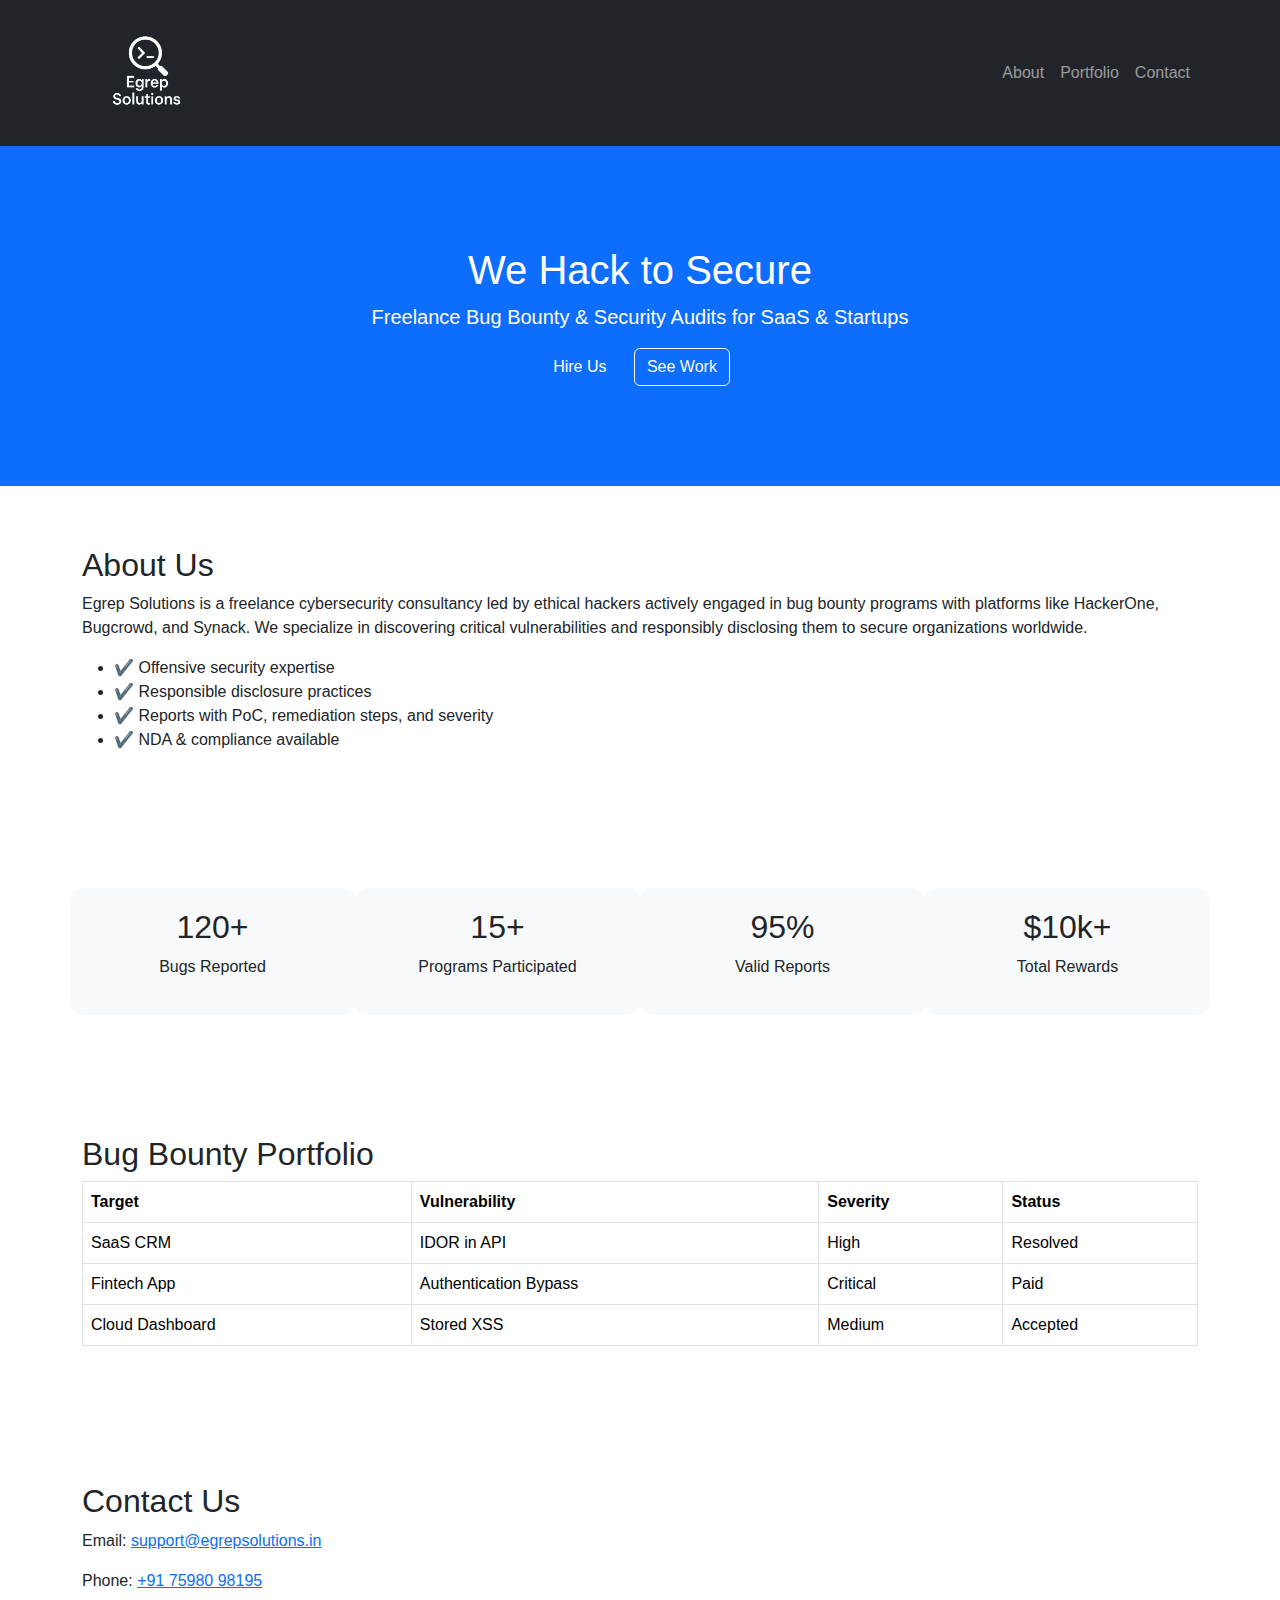
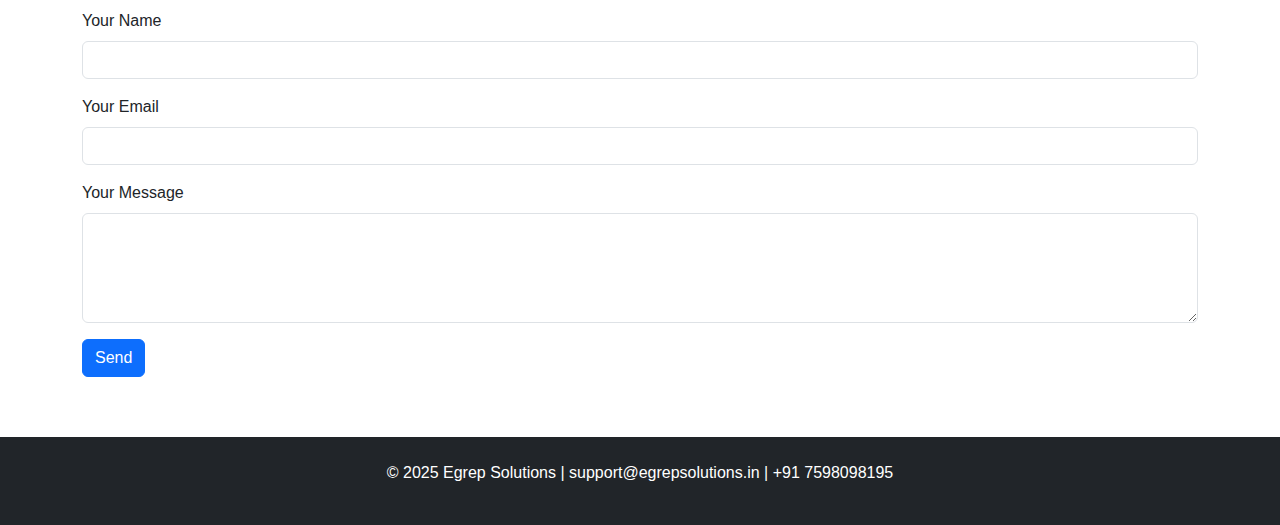
<file: index_old.html>
<!DOCTYPE html>
<html lang="en">
<head>
  <meta charset="UTF-8" />
  <meta name="viewport" content="width=device-width, initial-scale=1.0" />
  <title>Egrep Solutions | Freelance Bug Bounty & Security Consulting</title>
  <link href="https://cdn.jsdelivr.net/npm/bootstrap@5.3.2/dist/css/bootstrap.min.css" rel="stylesheet" />
  <style>
    body {
      font-family: 'Segoe UI', sans-serif;
    }
    header {
      background-color: #0d6efd;
      color: white;
      padding: 100px 0;
      text-align: center;
    }
    section {
      padding: 60px 0;
    }
    .stats-box {
      background-color: #f8f9fa;
      border-radius: 12px;
      padding: 20px;
    }
    .btn-primary, .btn-outline-light {
      margin-right: 10px;
    }
  </style>
</head>
<body>
  <nav class="navbar navbar-expand-lg navbar-dark bg-dark">
    <div class="container">
      <img src="images/logo.png" height="130" width="130">
      <ul class="navbar-nav ms-auto">
        <li class="nav-item"><a class="nav-link" href="#about">About</a></li>
        <li class="nav-item"><a class="nav-link" href="#portfolio">Portfolio</a></li>
        <li class="nav-item"><a class="nav-link" href="#contact">Contact</a></li>
      </ul>
    </div>
  </nav>

  <header>
    <h1>We Hack to Secure</h1>
    <p class="lead">Freelance Bug Bounty & Security Audits for SaaS & Startups</p>
    <a href="#contact" class="btn btn-primary">Hire Us</a>
    <a href="#portfolio" class="btn btn-outline-light">See Work</a>
  </header>

  <section id="about" class="container">
    <h2>About Us</h2>
    <p>Egrep Solutions is a freelance cybersecurity consultancy led by ethical hackers actively engaged in bug bounty programs with platforms like HackerOne, Bugcrowd, and Synack. We specialize in discovering critical vulnerabilities and responsibly disclosing them to secure organizations worldwide.</p>
    <ul>
      <li>✔️ Offensive security expertise</li>
      <li>✔️ Responsible disclosure practices</li>
      <li>✔️ Reports with PoC, remediation steps, and severity</li>
      <li>✔️ NDA & compliance available</li>
    </ul>
  </section>

  <section class="container text-center">
    <div class="row g-4">
      <div class="col-md-3 stats-box">
        <h2>120+</h2>
        <p>Bugs Reported</p>
      </div>
      <div class="col-md-3 stats-box">
        <h2>15+</h2>
        <p>Programs Participated</p>
      </div>
      <div class="col-md-3 stats-box">
        <h2>95%</h2>
        <p>Valid Reports</p>
      </div>
      <div class="col-md-3 stats-box">
        <h2>$10k+</h2>
        <p>Total Rewards</p>
      </div>
    </div>
  </section>

  <section id="portfolio" class="container">
    <h2>Bug Bounty Portfolio</h2>
    <table class="table table-bordered">
      <thead>
        <tr>
          <th>Target</th>
          <th>Vulnerability</th>
          <th>Severity</th>
          <th>Status</th>
        </tr>
      </thead>
      <tbody>
        <tr>
          <td>SaaS CRM</td>
          <td>IDOR in API</td>
          <td>High</td>
          <td>Resolved</td>
        </tr>
        <tr>
          <td>Fintech App</td>
          <td>Authentication Bypass</td>
          <td>Critical</td>
          <td>Paid</td>
        </tr>
        <tr>
          <td>Cloud Dashboard</td>
          <td>Stored XSS</td>
          <td>Medium</td>
          <td>Accepted</td>
        </tr>
      </tbody>
    </table>
  </section>

  <section id="contact" class="container">
    <h2>Contact Us</h2>
    <p>Email: <a href="mailto:support@egrepsolutions.in">support@egrepsolutions.in</a></p>
    <p>Phone: <a href="tel:+917598098195">+91 75980 98195</a></p>
    <form action="mailto:support@egrepsolutions.in" method="post" enctype="text/plain">
      <div class="mb-3">
        <label for="name" class="form-label">Your Name</label>
        <input type="text" class="form-control" name="name" required>
      </div>
      <div class="mb-3">
        <label for="email" class="form-label">Your Email</label>
        <input type="email" class="form-control" name="email" required>
      </div>
      <div class="mb-3">
        <label for="message" class="form-label">Your Message</label>
        <textarea class="form-control" name="message" rows="4" required></textarea>
      </div>
      <button type="submit" class="btn btn-primary">Send</button>
    </form>
  </section>

  <footer class="bg-dark text-white text-center p-4">
    <p>© 2025 Egrep Solutions | support@egrepsolutions.in | +91 7598098195</p>
  </footer>
</body>
</html>
</file>
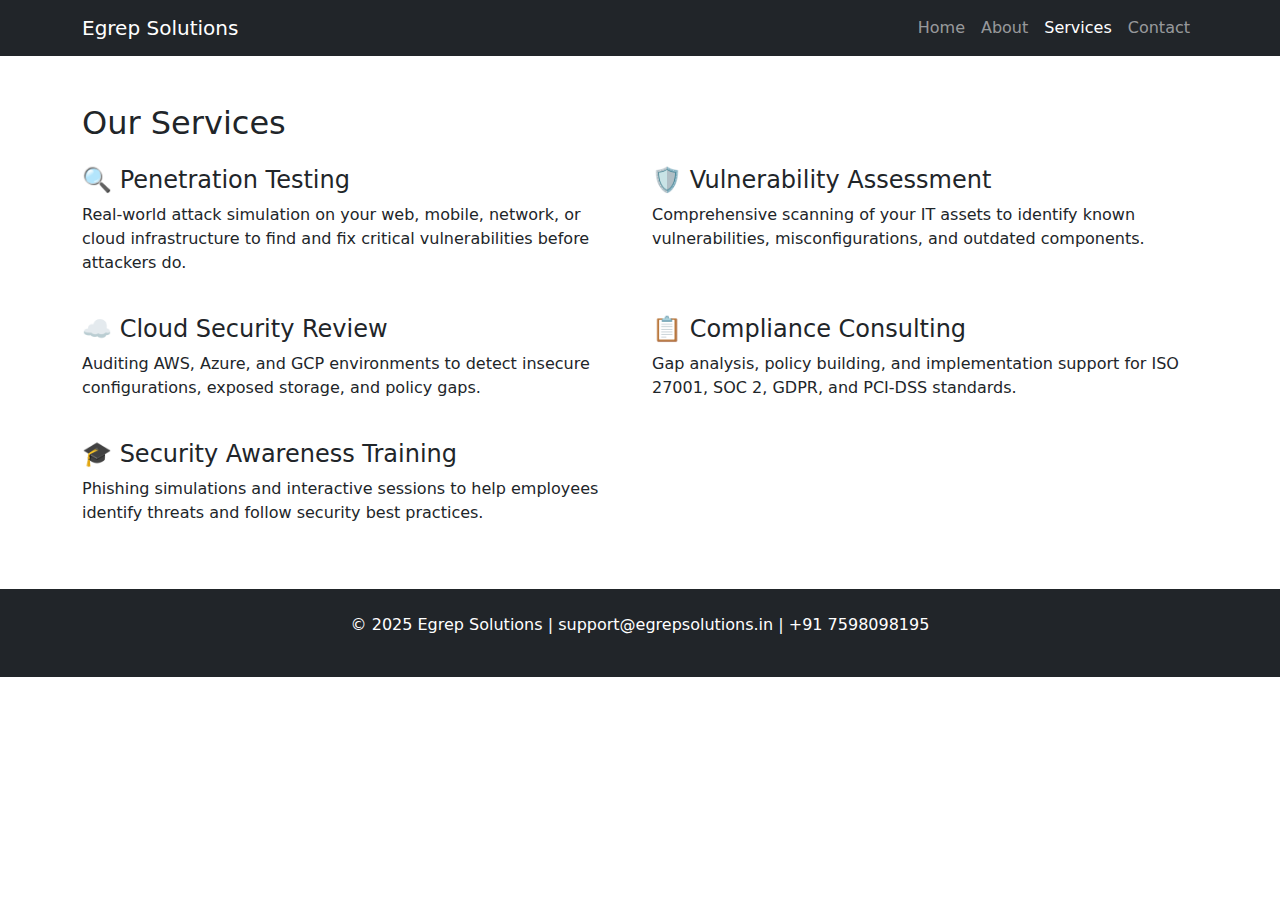
<file: services.html>
<!DOCTYPE html>
<html lang="en">
<head>
  <meta charset="UTF-8" />
  <meta name="viewport" content="width=device-width, initial-scale=1.0"/>
  <title>Our Services | Egrep Solutions</title>
  <link rel="stylesheet" href="https://cdn.jsdelivr.net/npm/bootstrap@5.3.2/dist/css/bootstrap.min.css" />
</head>
<body>
  <!-- Navbar -->
  <nav class="navbar navbar-expand-lg navbar-dark bg-dark">
    <div class="container">
      <a class="navbar-brand" href="index.html">Egrep Solutions</a>
      <ul class="navbar-nav ms-auto">
        <li class="nav-item"><a class="nav-link" href="index.html">Home</a></li>
        <li class="nav-item"><a class="nav-link" href="about.html">About</a></li>
        <li class="nav-item"><a class="nav-link active" href="#">Services</a></li>
        <li class="nav-item"><a class="nav-link" href="contact.html">Contact</a></li>
      </ul>
    </div>
  </nav>

  <!-- Services Section -->
  <section class="container py-5">
    <h2 class="mb-4">Our Services</h2>
    <div class="row g-4">
      <div class="col-md-6">
        <h4>🔍 Penetration Testing</h4>
        <p>Real-world attack simulation on your web, mobile, network, or cloud infrastructure to find and fix critical vulnerabilities before attackers do.</p>
      </div>
      <div class="col-md-6">
        <h4>🛡️ Vulnerability Assessment</h4>
        <p>Comprehensive scanning of your IT assets to identify known vulnerabilities, misconfigurations, and outdated components.</p>
      </div>
      <div class="col-md-6">
        <h4>☁️ Cloud Security Review</h4>
        <p>Auditing AWS, Azure, and GCP environments to detect insecure configurations, exposed storage, and policy gaps.</p>
      </div>
      <div class="col-md-6">
        <h4>📋 Compliance Consulting</h4>
        <p>Gap analysis, policy building, and implementation support for ISO 27001, SOC 2, GDPR, and PCI-DSS standards.</p>
      </div>
      <div class="col-md-6">
        <h4>🎓 Security Awareness Training</h4>
        <p>Phishing simulations and interactive sessions to help employees identify threats and follow security best practices.</p>
      </div>
    </div>
  </section>

  <!-- Footer -->
  <footer class="bg-dark text-white text-center p-4">
    <p>© 2025 Egrep Solutions | support@egrepsolutions.in | +91 7598098195</p>
  </footer>
</body>
</html>
</file>
<file: style.css>
/* General Styles */
:root {
    --primary-color: #00FFC0; /* Electric Green */
    --secondary-color: #2E86DE; /* Electric Blue, for accents */
    --accent-glow: rgba(0, 255, 192, 0.6); /* For subtle glows */
    --dark-bg: #1A1A2E; /* Deep Blue-Purple, main background */
    --dark-section-bg: #23233C; /* Slightly lighter dark for contrast */
    --card-bg: #2C2C4A; /* Darker blue-purple for cards */
    --light-text: #E0E0E0;
    --gray-text: #A0A0A0;
    --button-hover: #00B383; /* Darker green for button hover */
    --glitch-color-1: #FF00FF; /* Magenta for glitch */
    --glitch-color-2: #00FFFF; /* Cyan for glitch */
}

* {
    margin: 0;
    padding: 0;
    box-sizing: border-box;
}

body {
    font-family: 'Montserrat', sans-serif;
    background-color: var(--dark-bg);
    color: var(--light-text);
    line-height: 1.6;
    overflow-x: hidden; /* Prevent horizontal scroll */
    scroll-behavior: smooth;
}

a {
    color: var(--primary-color);
    text-decoration: none;
    transition: color 0.3s ease;
}

a:hover {
    color: var(--button-hover);
}

img {
    max-width: 100%;
    height: auto;
}

/* Header */
header {
    background-color: rgba(26, 26, 46, 0.95); /* Slightly transparent dark background */
    padding: 1rem 0;
    position: fixed;
    width: 100%;
    top: 0;
    left: 0;
    z-index: 1000;
    box-shadow: 0 2px 15px rgba(0, 0, 0, 0.5);
    backdrop-filter: blur(5px); /* Subtle blur for modern feel */
}

nav {
    display: flex;
    justify-content: space-between;
    align-items: center;
    max-width: 1200px;
    margin: 0 auto;
    padding: 0 20px;
}

.logo {
    display: flex;
    align-items: center;
    font-size: 1.8rem;
    font-weight: 700;
    color: var(--primary-color);
}

.logo img {
    height: 45px; /* Adjust based on your SVG logo size */
    margin-right: 12px;
    filter: drop-shadow(0 0 8px var(--primary-color)); /* Subtle glow for logo */
}

.nav-links {
    display: flex;
    list-style: none;
}

.nav-links li {
    margin-left: 35px;
}

.nav-links a {
    color: var(--light-text);
    font-weight: 600;
    font-size: 1.05rem;
    position: relative;
    padding-bottom: 5px; /* Space for underline */
}

.nav-links a::after {
    content: '';
    display: block;
    width: 0;
    height: 3px; /* Thicker underline */
    background: var(--primary-color);
    transition: width 0.3s ease-out;
    position: absolute;
    bottom: 0;
    left: 0;
    border-radius: 2px;
}

.nav-links a:hover::after {
    width: 100%;
}

/* Burger Menu (for mobile) */
.burger {
    display: none;
    cursor: pointer;
    z-index: 1001; /* Ensure burger is above nav when open */
}

.burger div {
    width: 28px;
    height: 3px;
    background-color: var(--primary-color); /* Primary color for burger */
    margin: 6px 0;
    transition: all 0.3s ease;
}

/* Hero Section */
.hero {
    height: 100vh;
    display: flex;
    justify-content: center;
    align-items: center;
    text-align: center;
    position: relative;
    padding-top: 80px; /* To account for fixed header */
    overflow: hidden; /* Important for canvas effects */
}

#networkCanvas {
    position: absolute;
    top: 0;
    left: 0;
    width: 100%;
    height: 100%;
    z-index: 0;
    background: radial-gradient(circle at center, #11111F 0%, var(--dark-bg) 100%);
}

.hero-content {
    position: relative;
    z-index: 1;
    max-width: 900px;
    padding: 30px;
    background: rgba(0, 0, 0, 0.4); /* Subtle background for readability over animation */
    border-radius: 10px;
    box-shadow: 0 0 30px rgba(0, 255, 192, 0.2); /* Soft glow around content */
}

.hero-content h1 {
    font-size: 4rem; /* Larger, more impactful */
    color: var(--primary-color);
    margin-bottom: 20px;
    font-family: 'Roboto Mono', monospace; /* Techy font */
    text-shadow: 0 0 15px var(--primary-color); /* Text glow */
}

.hero-content h2 {
    font-size: 2rem;
    color: var(--light-text);
    margin-bottom: 25px;
    font-weight: 600;
}

.hero-content p {
    font-size: 1.25rem;
    color: var(--gray-text);
    margin-bottom: 45px;
}

.hero-buttons {
    display: flex;
    justify-content: center;
    gap: 20px; /* Space between buttons */
}

.btn {
    display: inline-block;
    padding: 15px 30px;
    border-radius: 8px;
    font-weight: 700;
    font-size: 1.1rem;
    text-transform: uppercase;
    transition: background-color 0.3s ease, transform 0.2s ease, box-shadow 0.3s ease;
    letter-spacing: 0.5px;
    cursor: pointer;
}

.primary-btn {
    background-color: var(--primary-color);
    color: var(--dark-bg);
    border: 2px solid var(--primary-color);
    box-shadow: 0 0 10px var(--primary-color);
}

.primary-btn:hover {
    background-color: var(--button-hover);
    border-color: var(--button-hover);
    transform: translateY(-5px) scale(1.02);
    box-shadow: 0 10px 20px rgba(0, 255, 192, 0.4);
}

.secondary-btn {
    background-color: transparent;
    color: var(--primary-color);
    border: 2px solid var(--primary-color);
    box-shadow: 0 0 10px var(--primary-color);
}

.secondary-btn:hover {
    background-color: var(--primary-color);
    color: var(--dark-bg);
    transform: translateY(-5px) scale(1.02);
    box-shadow: 0 10px 20px rgba(0, 255, 192, 0.4);
}

/* Glitch Text Effect */
.glitch-text {
    position: relative;
    color: var(--primary-color);
}

.glitch-text::before,
.glitch-text::after {
    content: attr(data-text);
    position: absolute;
    top: 0;
    left: 0;
    width: 100%;
    height: 100%;
    background-color: var(--dark-bg); /* Match background for "cut-out" effect */
    overflow: hidden;
    clip: rect(0, 900px, 0, 0); /* Initial clip, will animate */
}

.glitch-text::before {
    left: 2px;
    text-shadow: -1px 0 var(--glitch-color-1);
    animation: glitch-anim-1 2s infinite alternate-reverse;
}

.glitch-text::after {
    left: -2px;
    text-shadow: 1px 0 var(--glitch-color-2);
    animation: glitch-anim-2 2s infinite alternate-reverse;
}

.glitch-text-small {
    font-family: 'Roboto Mono', monospace;
    font-size: 1.5rem;
    color: var(--secondary-color);
    position: relative;
    margin-bottom: 20px;
}

.glitch-text-small::before,
.glitch-text-small::after {
    content: attr(data-text);
    position: absolute;
    top: 0;
    left: 0;
    width: 100%;
    height: 100%;
    overflow: hidden;
    clip: rect(0, 900px, 0, 0);
}

.glitch-text-small::before {
    left: 1px;
    text-shadow: -0.5px 0 var(--glitch-color-1);
    animation: glitch-anim-1 1.5s infinite alternate-reverse;
}

.glitch-text-small::after {
    left: -1px;
    text-shadow: 0.5px 0 var(--glitch-color-2);
    animation: glitch-anim-2 1.5s infinite alternate-reverse;
}

@keyframes glitch-anim-1 {
    0% { clip: rect(20px, 9999px, 80px, 0); transform: skew(-5deg); }
    10% { clip: rect(100px, 9999px, 30px, 0); transform: skew(0deg); }
    20% { clip: rect(40px, 9999px, 120px, 0); transform: skew(5deg); }
    30% { clip: rect(10px, 9999px, 60px, 0); transform: skew(-3deg); }
    40% { clip: rect(90px, 9999px, 10px, 0); transform: skew(2deg); }
    50% { clip: rect(70px, 9999px, 110px, 0); transform: skew(-1deg); }
    60% { clip: rect(30px, 9999px, 90px, 0); transform: skew(4deg); }
    70% { clip: rect(110px, 9999px, 50px, 0); transform: skew(-2deg); }
    80% { clip: rect(60px, 9999px, 100px, 0); transform: skew(1deg); }
    90% { clip: rect(80px, 9999px, 20px, 0); transform: skew(-4deg); }
    100% { clip: rect(50px, 9999px, 10px, 0); transform: skew(0deg); }
}

@keyframes glitch-anim-2 {
    0% { clip: rect(10px, 9999px, 60px, 0); transform: skew(3deg); }
    15% { clip: rect(70px, 9999px, 10px, 0); transform: skew(-2deg); }
    30% { clip: rect(20px, 9999px, 90px, 0); transform: skew(1deg); }
    45% { clip: rect(110px, 9999px, 40px, 0); transform: skew(-4deg); }
    60% { clip: rect(50px, 9999px, 120px, 0); transform: skew(0deg); }
    75% { clip: rect(80px, 9999px, 30px, 0); transform: skew(2deg); }
    90% { clip: rect(40px, 9999px, 70px, 0); transform: skew(-1deg); }
    100% { clip: rect(90px, 9999px, 50px, 0); transform: skew(4deg); }
}


/* Sections Common Style */
section {
    padding: 100px 20px;
    text-align: center;
    position: relative;
    overflow: hidden;
}

section:nth-of-type(even) { /* Apply subtle pattern/texture to alternate sections */
    background-color: var(--dark-section-bg);
    background-image: radial-gradient(circle at center, rgba(0,0,0,0.1) 1px, transparent 1px), radial-gradient(circle at center, rgba(0,0,0,0.1) 1px, transparent 1px);
    background-size: 20px 20px;
    background-position: 0 0, 10px 10px;
}

h2 {
    font-size: 3rem;
    margin-bottom: 50px;
    color: var(--primary-color);
    font-family: 'Roboto Mono', monospace;
    text-shadow: 0 0 10px rgba(0, 255, 192, 0.4);
}

/* Services Section */
.service-cards {
    display: flex;
    justify-content: center;
    flex-wrap: wrap;
    gap: 40px; /* More space */
}

.card {
    background-color: var(--card-bg);
    padding: 35px;
    border-radius: 15px;
    box-shadow: 0 8px 25px rgba(0, 0, 0, 0.6);
    width: 320px;
    display: flex;
    flex-direction: column;
    align-items: center;
    text-align: center;
    transition: transform 0.4s ease-out, box-shadow 0.4s ease-out, background-color 0.4s ease;
    border: 1px solid rgba(0, 255, 192, 0.2); /* Subtle initial border */
}

.card:hover {
    transform: translateY(-15px) scale(1.03); /* Lift and slightly enlarge */
    box-shadow: 0 15px 40px var(--accent-glow); /* Stronger glow on hover */
    background-color: #38385C; /* Slightly lighter on hover */
}

.card-icon-container {
    position: relative;
    width: 80px; /* Larger icon area */
    height: 80px;
    margin-bottom: 25px;
    display: flex;
    justify-content: center;
    align-items: center;
}

.card-icon-container img {
    position: absolute;
    top: 0;
    left: 0;
    width: 100%;
    height: 100%;
    object-fit: contain;
    transition: opacity 0.5s ease-in-out, transform 0.5s ease-in-out;
    filter: drop-shadow(0 0 10px var(--primary-color));
}

.card-icon-container .initial-icon {
    opacity: 1;
    transform: scale(1) rotate(0deg);
}

.card-icon-container .transformed-icon {
    opacity: 0;
    transform: scale(0.7) rotate(-30deg); /* Start smaller and rotated */
    filter: drop-shadow(0 0 10px var(--secondary-color)); /* Different glow color */
}

.card:hover .card-icon-container .initial-icon {
    opacity: 0;
    transform: scale(1.3) rotate(30deg); /* Zoom out and rotate on hover */
}

.card:hover .card-icon-container .transformed-icon {
    opacity: 1;
    transform: scale(1) rotate(0deg); /* Fully visible and straightened */
}


.card h3 {
    font-size: 1.8rem;
    margin-bottom: 18px;
    color: var(--secondary-color);
    font-weight: 700;
}

.card p {
    color: var(--gray-text);
    font-size: 1rem;
    margin-bottom: 25px;
    flex-grow: 1;
}

.learn-more-btn {
    color: var(--primary-color);
    font-weight: 700;
    font-size: 1.05rem;
    display: flex;
    align-items: center;
    gap: 8px;
    transition: transform 0.3s ease, color 0.3s ease;
}

.learn-more-btn:hover {
    transform: translateX(8px); /* Arrow effect on hover */
    color: var(--button-hover);
}

.learn-more-btn i {
    transition: transform 0.3s ease;
}


/* Our Approach Section */
.approach-section {
    background-color: var(--dark-bg);
}

.approach-steps {
    display: flex;
    justify-content: center;
    align-items: flex-start; /* Align items to top */
    flex-wrap: wrap;
    gap: 30px;
    margin-top: 50px;
}

.step {
    flex: 1;
    min-width: 250px;
    max-width: 280px;
    background-color: var(--card-bg);
    padding: 30px 20px;
    border-radius: 12px;
    box-shadow: 0 5px 15px rgba(0, 0, 0, 0.4);
    position: relative;
    transition: transform 0.3s ease, box-shadow 0.3s ease;
    border: 1px solid rgba(46, 134, 222, 0.2); /* Subtle blue border */
}

.step:hover {
    transform: translateY(-8px);
    box-shadow: 0 10px 25px rgba(46, 134, 222, 0.4); /* Blue glow on hover */
}

.step-icon {
    font-size: 3.5rem;
    color: var(--secondary-color);
    margin-bottom: 20px;
    filter: drop-shadow(0 0 8px var(--secondary-color)); /* Glow for icons */
}

.step h3 {
    font-size: 1.4rem;
    color: var(--light-text);
    margin-bottom: 15px;
    font-weight: 600;
}

.step p {
    color: var(--gray-text);
    font-size: 0.95rem;
}

.step-connector {
    width: 60px; /* Length of the connecting line */
    height: 3px;
    background: linear-gradient(to right, var(--primary-color), var(--secondary-color));
    margin: 60px 0; /* Adjust margin for positioning */
    position: relative;
    top: 50px; /* Align with middle of step icons */
    /* Only show connector between steps on larger screens */
    display: none;
}

@media (min-width: 992px) {
    .approach-steps {
        flex-wrap: nowrap; /* Keep steps in a single row */
        justify-content: space-between;
        gap: 0; /* Remove gap when using connectors */
    }
    .step-connector {
        display: block;
    }
    .step:not(:last-child) {
        margin-right: -30px; /* Overlap with connector for seamless look */
    }
}


/* About Section */
.about-section {
    background-color: var(--dark-section-bg);
    padding: 100px 20px;
}

.about-content {
    max-width: 900px;
    margin: 0 auto;
}

.about-content h2 {
    font-size: 2.8rem;
    margin-bottom: 25px;
}

.about-content p {
    font-size: 1.15rem;
    color: var(--gray-text);
    margin-bottom: 25px;
}


/* Contact Section */
.contact-section {
    padding: 100px 20px;
    background-color: var(--dark-bg);
}

.contact-section h2 {
    font-size: 2.8rem;
    margin-bottom: 30px;
}

.contact-section p {
    font-size: 1.15rem;
    color: var(--gray-text);
    margin-bottom: 40px;
}

.contact-form {
    max-width: 600px;
    margin: 0 auto;
    display: flex;
    flex-direction: column;
    gap: 25px;
    padding: 30px;
    background-color: var(--card-bg);
    border-radius: 12px;
    box-shadow: 0 8px 25px rgba(0, 0, 0, 0.6);
    border: 1px solid rgba(0, 255, 192, 0.2);
}

.contact-form input,
.contact-form textarea {
    padding: 18px;
    border: 1px solid var(--dark-section-bg);
    border-radius: 8px;
    background-color: var(--dark-section-bg);
    color: var(--light-text);
    font-family: 'Montserrat', sans-serif;
    font-size: 1.05rem;
    transition: border-color 0.3s ease, box-shadow 0.3s ease;
}

.contact-form input:focus,
.contact-form textarea:focus {
    outline: none;
    border-color: var(--primary-color);
    box-shadow: 0 0 10px rgba(0, 255, 192, 0.4);
}

.contact-form textarea {
    resize: vertical;
    min-height: 120px;
}

.contact-form button {
    width: auto;
    align-self: center; /* Center the button */
    margin-top: 15px;
}

/* Footer */
footer {
    background-color: #11111F;
    color: var(--gray-text);
    padding: 40px 20px;
    text-align: center;
    font-size: 0.95rem;
    border-top: 1px solid rgba(255, 255, 255, 0.08);
}

.footer-links {
    margin: 15px 0 20px 0;
    display: flex;
    justify-content: center;
    flex-wrap: wrap;
    gap: 20px;
}

.footer-links a {
    color: var(--gray-text);
    transition: color 0.3s ease;
}

.footer-links a:hover {
    color: var(--primary-color);
}

.social-links {
    margin-top: 15px;
}

.social-links a {
    color: var(--light-text);
    font-size: 1.5rem;
    margin: 0 12px;
    transition: color 0.3s ease, transform 0.2s ease;
}

.social-links a:hover {
    color: var(--primary-color);
    transform: translateY(-3px);
}

/* Responsive Design */
@media (max-width: 991px) {
    .hero-content h1 {
        font-size: 3.2rem;
    }

    .hero-content h2 {
        font-size: 1.6rem;
    }

    .hero-content p {
        font-size: 1.1rem;
    }

    .approach-steps {
        flex-direction: column;
        align-items: center;
        margin-top: 30px;
    }

    .step-connector {
        display: block; /* Show vertical connector */
        width: 3px;
        height: 60px;
        margin: 20px 0;
        background: linear-gradient(to bottom, var(--primary-color), var(--secondary-color));
        top: auto; /* Reset top positioning */
    }

    .step:not(:last-child) {
        margin-right: 0; /* Remove horizontal overlap */
        margin-bottom: 20px; /* Space between vertical steps */
    }

    .service-cards {
        flex-direction: column;
        align-items: center;
    }

    .card {
        width: 90%;
        max-width: 350px;
    }

    h2 {
        font-size: 2.5rem;
        margin-bottom: 40px;
    }
}

@media (max-width: 768px) {
    .nav-links {
        position: fixed;
        right: 0;
        top: 0;
        background-color: var(--card-bg);
        height: 100vh;
        width: 70%; /* Wider mobile menu */
        flex-direction: column;
        align-items: center;
        transform: translateX(100%);
        transition: transform 0.5s ease-in-out;
        padding-top: 120px; /* Push content down from top */
        box-shadow: -8px 0 20px rgba(0, 0, 0, 0.5);
        border-left: 1px solid rgba(0, 255, 192, 0.2);
    }

    .nav-links li {
        opacity: 0;
        margin: 25px 0;
    }

    .burger {
        display: block;
    }

    .nav-active {
        transform: translateX(0%);
    }

    .hero-content h1 {
        font-size: 2.8rem;
    }

    .hero-content h2 {
        font-size: 1.3rem;
    }

    .hero-buttons {
        flex-direction: column;
        gap: 15px;
    }

    .btn {
        width: 80%; /* Make buttons full width in mobile */
        max-width: 280px;
        font-size: 1rem;
        padding: 12px 20px;
    }

    .about-content p, .contact-section p {
        font-size: 1rem;
    }

    .contact-form {
        padding: 20px;
    }
}

/* Burger Animation */
.toggle .line1 {
    transform: rotate(-45deg) translate(-5px, 6px);
    background-color: var(--light-text);
}

.toggle .line2 {
    opacity: 0;
}

.toggle .line3 {
    transform: rotate(45deg) translate(-5px, -6px);
    background-color: var(--light-text);
}

/* Nav Link Fade In */
@keyframes navLinkFade {
    from {
        opacity: 0;
        transform: translateX(50px);
    }
    to {
        opacity: 1;
        transform: translateX(0px);
    }
}
</file>
